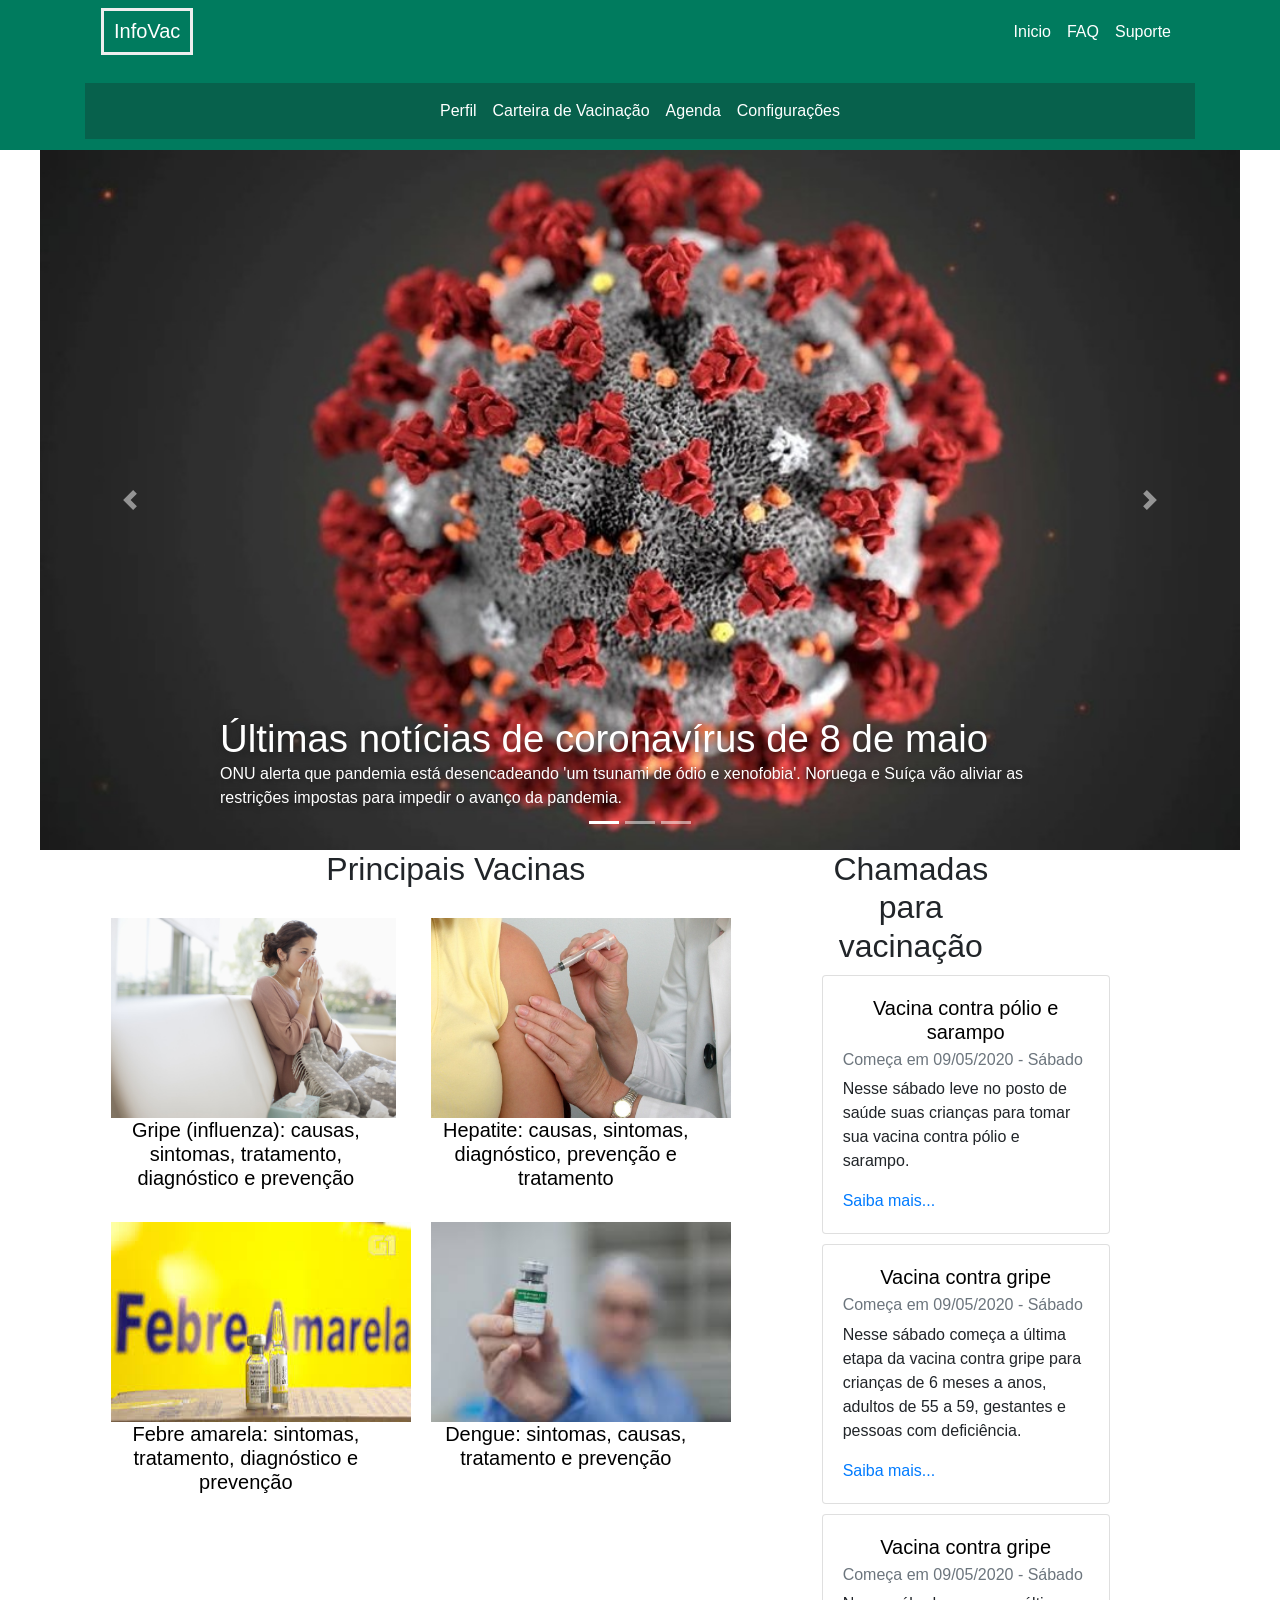
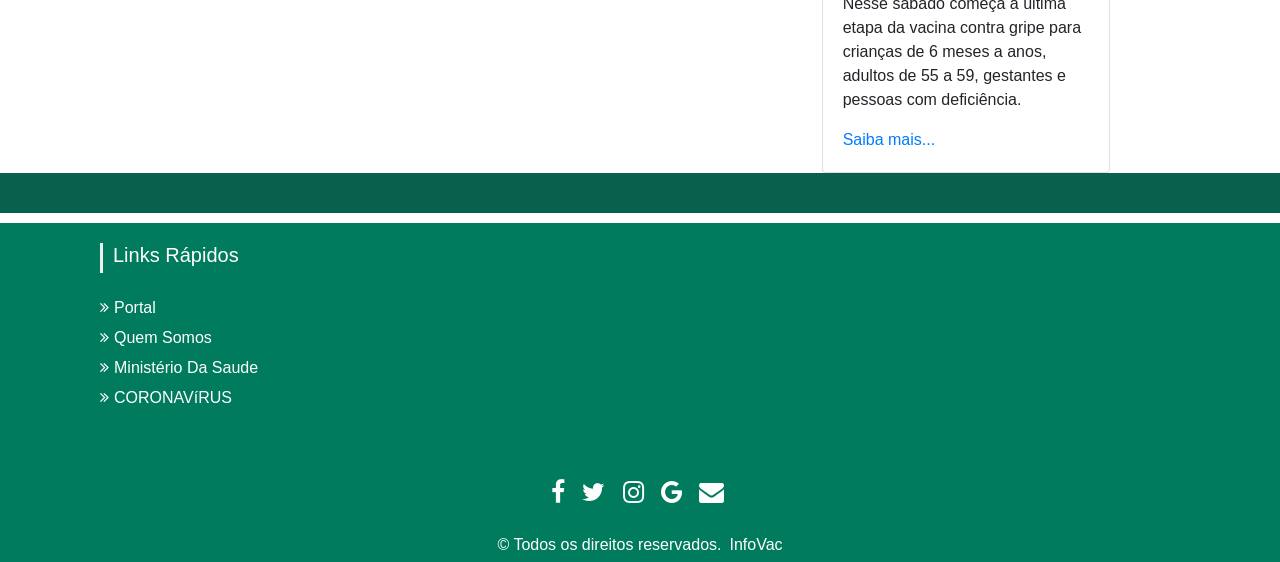
<file: index.html>
<!DOCTYPE html>
<html lang="pt-br">

<head>
    <meta charset="utf-8">
    <meta name="viewport" content="width=device-width, initial-scale=1.0" />
    <link rel="stylesheet" href="//maxcdn.bootstrapcdn.com/font-awesome/4.3.0/css/font-awesome.min.css">
    <link rel="stylesheet" href="https://stackpath.bootstrapcdn.com/bootstrap/4.4.1/css/bootstrap.min.css"
        integrity="sha384-Vkoo8x4CGsO3+Hhxv8T/Q5PaXtkKtu6ug5TOeNV6gBiFeWPGFN9MuhOf23Q9Ifjh" crossorigin="anonymous">
    <link rel="stylesheet" href="docs/portal/portal.css" />
    <title>Vacinas Web</title>
</head>

<body onload="executaPesquisa();">
    <header>

        <section id="header">
            <div class="container">    
                <nav class="navbar navbar-expand-lg" id="cabecalho">
                    <h5 class="navbar-brand" id="Logo">InfoVac</h5>
                    <button class="navbar-toggler" type="button" data-toggle="collapse" data-target="#navbarNavAltMarkup" aria-controls="navbarNavAltMarkup" aria-expanded="false" aria-label="Toggle navigation">
                      <span class="navbar-toggler-icon"></span>
                    </button>
                    <div class="collapse navbar-collapse d-none d-sm-none" id="navbarNav">
                        <ul class="navbar-nav ml-auto">
                          <li class="nav-item">
                            <a class="nav-link" href="index.html">Inicio</a>
                          </li>
                          <li class="nav-item">
                            <a class="nav-link" href="#">FAQ</a>
                          </li>
                          <li class="nav-item">
                            <a class="nav-link" href="#">Suporte</a>
                          </li>
                        </ul>
                    </div>
                </nav>
                
                <nav class="navbar navbar-expand-lg navbar-light" style="background-color: #07614c;" id="menu">
                    <a class="navbar-brand d-md-none" href="#">Menu</a>
                    <button class="navbar-toggler justify-content-right" type="button" data-toggle="collapse" data-target="#navbarNav" aria-controls="navbarNav" aria-expanded="false" aria-label="Toggle navigation">
                      <span class="navbar-toggler-icon"></span>
                    </button>
                    <div class="collapse navbar-collapse justify-content-center" id="navbarNav">
                      <ul class="navbar-nav">
                        <li class="nav-item active">
                          <a class="nav-link" href="docs/perfil/perfil.html">Perfil</a>
                        </li>
                        <li class="nav-item">
                          <a class="nav-link" href="docs/carteira.html">Carteira de Vacinação</a>
                        </li>
                        <li class="nav-item">
                            <a class="nav-link" href="docs/agenda/agenda.html">Agenda</a>
                        </li>
                        <li class="nav-item">
                          <a class="nav-link" href="docs/configuracao.html">Configurações</a>
                        </li>
                      </ul>
                    </div>
                </nav>
                
            </div>
        </section>

    </header>
    <main>
        <div class="carouselcenter">
            <div id="carouselExampleCaptions" class="carousel slide" data-ride="carousel">
                <ol class="carousel-indicators">
                    <li data-target="#carouselExampleCaptions" data-slide-to="0" class="active"></li>
                    <li data-target="#carouselExampleCaptions" data-slide-to="1"></li>
                    <li data-target="#carouselExampleCaptions" data-slide-to="2"></li>
                </ol>
                <div class="carousel-inner">
                    <div class="carousel-item active">
                        <img src="docs/portal/imagens_portal/estrutura-do-corona.jpg" class="d-block w-100" alt="...">
                        <div class="carousel-caption d-none d-md-block">
                            <h2>Últimas notícias de coronavírus de 8 de maio</h2>
                            <p>ONU alerta que pandemia está desencadeando 'um tsunami de ódio e xenofobia'. Noruega e
                                Suíça vão aliviar as restrições impostas para impedir o avanço da pandemia.</p>
                        </div>
                    </div>
                    <div class="carousel-item">
                        <img src="docs/portal/imagens_portal/fake.png" class="d-block w-100" alt="...">
                        <div class="carousel-caption d-none d-md-block">
                            <h2>Coronavírus: os sete tipos de pessoas que inventam e disseminam fake news</h2>
                            <p>Investigamos centenas de histórias enganosas durante a pandemia. Isso nos deu uma ideia
                                sobre quem está por trás da desinformação - e o que os motiva. Aqui estão sete tipos de
                                pessoas que iniciam e espalham falsidades.</p>
                        </div>
                    </div>
                    <div class="carousel-item">
                        <img src="docs/portal/imagens_portal/drive.jpg" class="d-block w-100" alt="...">
                        <div class="carousel-caption d-none d-md-block">
                            <h2>Santos terá dois pontos de drive-thru para vacinação contra gripe na sexta</h2>
                            <p>Moradores não precisam sair do carro para serem vacinados.</p>
                        </div>
                    </div>
                </div>
                <a class="carousel-control-prev" href="#carouselExampleCaptions" role="button" data-slide="prev">
                    <span class="carousel-control-prev-icon" aria-hidden="true"></span>
                    <span class="sr-only">Previous</span>
                </a>
                <a class="carousel-control-next" href="#carouselExampleCaptions" role="button" data-slide="next">
                    <span class="carousel-control-next-icon" aria-hidden="true"></span>
                    <span class="sr-only">Next</span>
                </a>
            </div>
        </div>
        <div class="row col-sm-12">
            
            <div class="column vacinap col-lg-10 col-sm-12">
                <h2>Principais Vacinas</h2>
                <section class="container3 row-wrap ">
                    <div class="item col-4">
                        <a href="#"><img src="docs/portal/imagens_portal/gripe.jpg"></a>
                        <h5 class="card-title">Gripe (influenza): causas, sintomas, tratamento, diagnóstico e prevenção
                        </h5>
                    </div>
                    <div class="item col-4">
                        <a href="#"><img src="docs/portal/imagens_portal/hepatite.jpg"></a>
                        <h5 class="card-title">Hepatite: causas, sintomas, diagnóstico, prevenção e tratamento</h5>
                    </div>
                    <div class="item col-4">
                        <a href="#"><img src="docs/portal/imagens_portal/febreamarela.jpg"></a>
                        <h5 class="card-title">Febre amarela: sintomas, tratamento, diagnóstico e prevenção</h5>
                    </div>
                    <div class="item col-4">
                        <a href="#"><img src="docs/portal/imagens_portal/dengue.jpg"></a>
                        <h5 class="card-title">Dengue: sintomas, causas, tratamento e prevenção</h5>
                    </div>
                </section>
            </div>
            <div class="column agenda col-lg-2 col-sm-12">
                <h2 style="text-align: center;position:relative; left: -450px;">Chamadas para vacinação</h2>
                <div class="card" style="width: 18rem;">
                    <div class="card-body">
                        <h5 class="card-title">Vacina contra pólio e sarampo</h5>
                        <h6 class="card-subtitle mb-2 text-muted">Começa em 09/05/2020 - Sábado</h6>
                        <p class="card-text">Nesse sábado leve no posto de saúde suas crianças para tomar sua vacina
                            contra pólio e sarampo.</p>
                        <a href="#" class="card-link">Saiba mais...</a>
                    </div>
                </div>
                <div class="card" style="width: 18rem;">
                    <div class="card-body">
                        <h5 class="card-title">Vacina contra gripe</h5>
                        <h6 class="card-subtitle mb-2 text-muted">Começa em 09/05/2020 - Sábado</h6>
                        <p class="card-text">Nesse sábado começa a última etapa da vacina contra gripe para
                            crianças de 6 meses a anos, adultos de 55 a 59, gestantes e pessoas com deficiência.</p>
                        <a href="#" class="card-link">Saiba mais...</a>
                    </div>
                </div>
                <div class="card" style="width: 18rem;">
                    <div class="card-body">
                        <h5 class="card-title">Vacina contra gripe</h5>
                        <h6 class="card-subtitle mb-2 text-muted">Começa em 09/05/2020 - Sábado</h6>
                        <p class="card-text">Nesse sábado começa a última etapa da vacina contra gripe para
                            crianças de 6 meses a anos, adultos de 55 a 59, gestantes e pessoas com deficiência.</p>
                        <a href="#" class="card-link">Saiba mais...</a>
                    </div>
                </div>
            </div>
        </div>
      <div
        id="news"
        style="background-color: #07614c; padding: 20px;"
        class="row col-12"
      >
      </div>
      <script src="docs/portal/news.js"></script>
      <link rel="stylesheet" href="docs/portal/news.css" />
    </main>

    <footer>
        <section id="footer">
            <div class="container">
                <div class="row text-center text-xs-center text-sm-left text-md-left">
                    <div class="col-xs-12 col-sm-4 col-md-4">
                        <h5>Links Rápidos</h5>
                        <ul class="list-unstyled quick-links">
                            <li><a href="index.html"><i class="fa fa-angle-double-right"></i>Portal</a></li>
                            <li><a href="docs/quemsomos/quemsomos.html"><i class="fa fa-angle-double-right"></i>Quem Somos</a></li>
                            <li><a href="https://saude.gov.br/"><i class="fa fa-angle-double-right"></i>Ministério Da
                                    Saude</a></li>
                            <li><a href="https://coronavirus.saude.gov.br/"><i
                                        class="fa fa-angle-double-right"></i>CORONAVíRUS</a></li>
                        </ul>
                    </div>
                </div>
                <div class="row">
                    <div class="col-xs-12 col-sm-12 col-md-12 mt-2 mt-sm-5">
                        <ul class="list-unstyled list-inline social text-center">
                            <li class="list-inline-item"><a href="https://www.facebook.com/"><i
                                        class="fa fa-facebook"></i></a></li>
                            <li class="list-inline-item"><a href="https://twitter.com/"><i
                                        class="fa fa-twitter"></i></a></li>
                            <li class="list-inline-item"><a href="https://www.instagram.com/"><i
                                        class="fa fa-instagram"></i></a></li>
                            <li class="list-inline-item"><a href="https://www.google.com.br/"><i
                                        class="fa fa-google"></i></a></li>
                            <li class="list-inline-item"><a href="https://mail.google.com/mail/u/0/" target="_blank"><i
                                        class="fa fa-envelope"></i></a></li>
                        </ul>
                    </div>
                    <hr>
                </div>
                <div class="row">
                    <div class="col-xs-12 col-sm-12 col-md-12 mt-2 mt-sm-2 text-center text-white">
                        <p class="h6">© Todos os direitos reservados.<a class="text-green ml-2" href="#"
                                target="_blank">InfoVac</a></p>
                    </div>
                    <hr>
                </div>
            </div>
        </section>
    </footer>
    <script src="https://code.jquery.com/jquery-3.4.1.slim.min.js"
        integrity="sha384-J6qa4849blE2+poT4WnyKhv5vZF5SrPo0iEjwBvKU7imGFAV0wwj1yYfoRSJoZ+n"
        crossorigin="anonymous"></script>
    <script src="https://cdn.jsdelivr.net/npm/popper.js@1.16.0/dist/umd/popper.min.js"
        integrity="sha384-Q6E9RHvbIyZFJoft+2mJbHaEWldlvI9IOYy5n3zV9zzTtmI3UksdQRVvoxMfooAo"
        crossorigin="anonymous"></script>
    <script src="https://stackpath.bootstrapcdn.com/bootstrap/4.4.1/js/bootstrap.min.js"
        integrity="sha384-wfSDF2E50Y2D1uUdj0O3uMBJnjuUD4Ih7YwaYd1iqfktj0Uod8GCExl3Og8ifwB6"
        crossorigin="anonymous"></script>
    <script src="docs/notificacao/notificacao.js"></script>
</body>

</html>
<!--column vacinap col-lg-10 col-sm-12-->
</file>
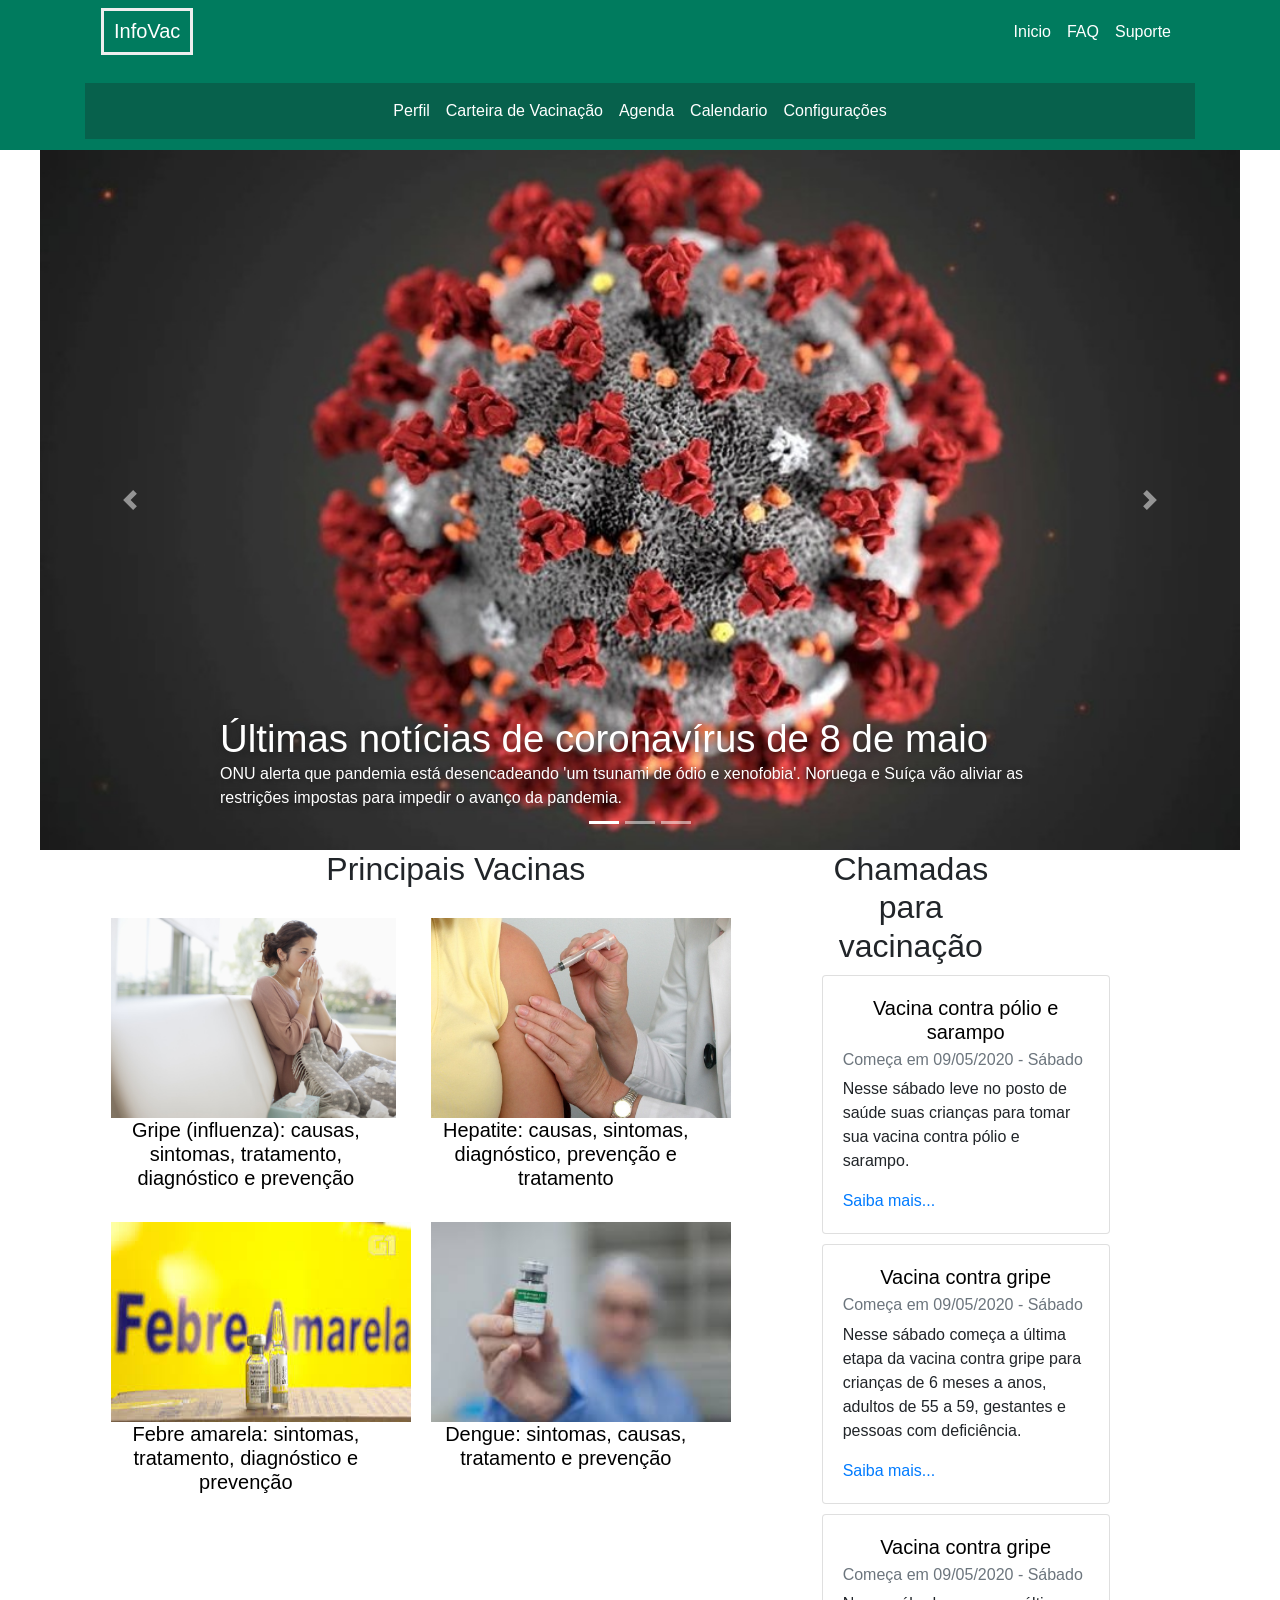
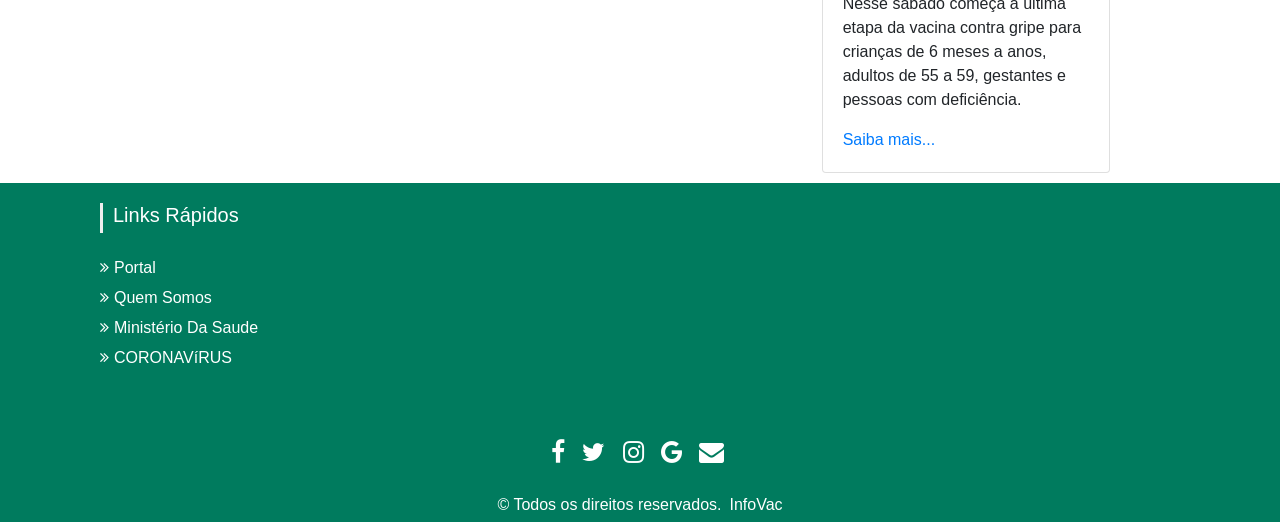
<file: docs/index.html>
<!DOCTYPE html>
<html lang="pt-br">

<head>
    <meta charset="utf-8">
    <meta name="viewport" content="width=device-width, initial-scale=1.0" />
    <link rel="stylesheet" href="//maxcdn.bootstrapcdn.com/font-awesome/4.3.0/css/font-awesome.min.css">
    <link rel="stylesheet" href="https://stackpath.bootstrapcdn.com/bootstrap/4.4.1/css/bootstrap.min.css"
        integrity="sha384-Vkoo8x4CGsO3+Hhxv8T/Q5PaXtkKtu6ug5TOeNV6gBiFeWPGFN9MuhOf23Q9Ifjh" crossorigin="anonymous">
    <link rel="stylesheet" href="portal/portal.css" />
    <title>Vacinas Web</title>
</head>

<body>
    <header>

        <section id="header">
            <div class="container">    
                <nav class="navbar navbar-expand-lg" id="cabecalho">
                    <h5 class="navbar-brand" id="Logo">InfoVac</h5>
                    <button class="navbar-toggler" type="button" data-toggle="collapse" data-target="#navbarNavAltMarkup" aria-controls="navbarNavAltMarkup" aria-expanded="false" aria-label="Toggle navigation">
                      <span class="navbar-toggler-icon"></span>
                    </button>
                    <div class="collapse navbar-collapse d-none d-sm-none" id="navbarNav">
                        <ul class="navbar-nav ml-auto">
                          <li class="nav-item">
                            <a class="nav-link" href="index.html">Inicio</a>
                          </li>
                          <li class="nav-item">
                            <a class="nav-link" href="#">FAQ</a>
                          </li>
                          <li class="nav-item">
                            <a class="nav-link" href="#">Suporte</a>
                          </li>
                        </ul>
                    </div>
                </nav>
                
                <nav class="navbar navbar-expand-lg navbar-light" style="background-color: #07614c;" id="menu">
                    <a class="navbar-brand d-md-none" href="#">Menu</a>
                    <button class="navbar-toggler justify-content-right" type="button" data-toggle="collapse" data-target="#navbarNav" aria-controls="navbarNav" aria-expanded="false" aria-label="Toggle navigation">
                      <span class="navbar-toggler-icon"></span>
                    </button>
                    <div class="collapse navbar-collapse justify-content-center" id="navbarNav">
                      <ul class="navbar-nav">
                        <li class="nav-item active">
                          <a class="nav-link" href="perfil/perfil.html">Perfil</a>
                        </li>
                        <li class="nav-item">
                          <a class="nav-link" href="#">Carteira de Vacinação</a>
                        </li>
                        <li class="nav-item">
                            <a class="nav-link" href="#">Agenda</a>
                        </li>
                        <li class="nav-item">
                          <a class="nav-link" href="#">Calendario</a>
                        </li>
                        <li class="nav-item">
                          <a class="nav-link">Configurações</a>
                        </li>
                      </ul>
                    </div>
                </nav>
                
            </div>
        </section>

    </header>
    <main>
        <div class="carouselcenter">
            <div id="carouselExampleCaptions" class="carousel slide" data-ride="carousel">
                <ol class="carousel-indicators">
                    <li data-target="#carouselExampleCaptions" data-slide-to="0" class="active"></li>
                    <li data-target="#carouselExampleCaptions" data-slide-to="1"></li>
                    <li data-target="#carouselExampleCaptions" data-slide-to="2"></li>
                </ol>
                <div class="carousel-inner">
                    <div class="carousel-item active">
                        <img src="portal/imagens_portal/estrutura-do-corona.jpg" class="d-block w-100" alt="...">
                        <div class="carousel-caption d-none d-md-block">
                            <h2>Últimas notícias de coronavírus de 8 de maio</h2>
                            <p>ONU alerta que pandemia está desencadeando 'um tsunami de ódio e xenofobia'. Noruega e
                                Suíça vão aliviar as restrições impostas para impedir o avanço da pandemia.</p>
                        </div>
                    </div>
                    <div class="carousel-item">
                        <img src="portal/imagens_portal/fake.png" class="d-block w-100" alt="...">
                        <div class="carousel-caption d-none d-md-block">
                            <h2>Coronavírus: os sete tipos de pessoas que inventam e disseminam fake news</h2>
                            <p>Investigamos centenas de histórias enganosas durante a pandemia. Isso nos deu uma ideia
                                sobre quem está por trás da desinformação - e o que os motiva. Aqui estão sete tipos de
                                pessoas que iniciam e espalham falsidades.</p>
                        </div>
                    </div>
                    <div class="carousel-item">
                        <img src="portal/imagens_portal/drive.jpg" class="d-block w-100" alt="...">
                        <div class="carousel-caption d-none d-md-block">
                            <h2>Santos terá dois pontos de drive-thru para vacinação contra gripe na sexta</h2>
                            <p>Moradores não precisam sair do carro para serem vacinados.</p>
                        </div>
                    </div>
                </div>
                <a class="carousel-control-prev" href="#carouselExampleCaptions" role="button" data-slide="prev">
                    <span class="carousel-control-prev-icon" aria-hidden="true"></span>
                    <span class="sr-only">Previous</span>
                </a>
                <a class="carousel-control-next" href="#carouselExampleCaptions" role="button" data-slide="next">
                    <span class="carousel-control-next-icon" aria-hidden="true"></span>
                    <span class="sr-only">Next</span>
                </a>
            </div>
        </div>
        <div class="row col-sm-12">
            
            <div class="column vacinap col-lg-10 col-sm-12">
                <h2>Principais Vacinas</h2>
                <section class="container3 row-wrap ">
                    <div class="item col-4">
                        <a href="#"><img src="portal/imagens_portal/gripe.jpg"></a>
                        <h5 class="card-title">Gripe (influenza): causas, sintomas, tratamento, diagnóstico e prevenção
                        </h5>
                    </div>
                    <div class="item col-4">
                        <a href="#"><img src="portal/imagens_portal/hepatite.jpg"></a>
                        <h5 class="card-title">Hepatite: causas, sintomas, diagnóstico, prevenção e tratamento</h5>
                    </div>
                    <div class="item col-4">
                        <a href="#"><img src="portal/imagens_portal/febreamarela.jpg"></a>
                        <h5 class="card-title">Febre amarela: sintomas, tratamento, diagnóstico e prevenção</h5>
                    </div>
                    <div class="item col-4">
                        <a href="#"><img src="portal/imagens_portal/dengue.jpg"></a>
                        <h5 class="card-title">Dengue: sintomas, causas, tratamento e prevenção</h5>
                    </div>
                </section>
            </div>
            <div class="column agenda col-lg-2 col-sm-12">
                <h2 style="text-align: center;position:relative; left: -450px;">Chamadas para vacinação</h2>
                <div class="card" style="width: 18rem;">
                    <div class="card-body">
                        <h5 class="card-title">Vacina contra pólio e sarampo</h5>
                        <h6 class="card-subtitle mb-2 text-muted">Começa em 09/05/2020 - Sábado</h6>
                        <p class="card-text">Nesse sábado leve no posto de saúde suas crianças para tomar sua vacina
                            contra pólio e sarampo.</p>
                        <a href="#" class="card-link">Saiba mais...</a>
                    </div>
                </div>
                <div class="card" style="width: 18rem;">
                    <div class="card-body">
                        <h5 class="card-title">Vacina contra gripe</h5>
                        <h6 class="card-subtitle mb-2 text-muted">Começa em 09/05/2020 - Sábado</h6>
                        <p class="card-text">Nesse sábado começa a última etapa da vacina contra gripe para
                            crianças de 6 meses a anos, adultos de 55 a 59, gestantes e pessoas com deficiência.</p>
                        <a href="#" class="card-link">Saiba mais...</a>
                    </div>
                </div>
                <div class="card" style="width: 18rem;">
                    <div class="card-body">
                        <h5 class="card-title">Vacina contra gripe</h5>
                        <h6 class="card-subtitle mb-2 text-muted">Começa em 09/05/2020 - Sábado</h6>
                        <p class="card-text">Nesse sábado começa a última etapa da vacina contra gripe para
                            crianças de 6 meses a anos, adultos de 55 a 59, gestantes e pessoas com deficiência.</p>
                        <a href="#" class="card-link">Saiba mais...</a>
                    </div>
                </div>
            </div>
        </div>
    </main>

    <footer>
        <section id="footer">
            <div class="container">
                <div class="row text-center text-xs-center text-sm-left text-md-left">
                    <div class="col-xs-12 col-sm-4 col-md-4">
                        <h5>Links Rápidos</h5>
                        <ul class="list-unstyled quick-links">
                            <li><a href="index.html"><i class="fa fa-angle-double-right"></i>Portal</a></li>
                            <li><a href="quemsomos/quemsomos.html"><i class="fa fa-angle-double-right"></i>Quem Somos</a></li>
                            <li><a href="https://saude.gov.br/"><i class="fa fa-angle-double-right"></i>Ministério Da
                                    Saude</a></li>
                            <li><a href="https://coronavirus.saude.gov.br/"><i
                                        class="fa fa-angle-double-right"></i>CORONAVíRUS</a></li>
                        </ul>
                    </div>
                </div>
                <div class="row">
                    <div class="col-xs-12 col-sm-12 col-md-12 mt-2 mt-sm-5">
                        <ul class="list-unstyled list-inline social text-center">
                            <li class="list-inline-item"><a href="https://www.facebook.com/"><i
                                        class="fa fa-facebook"></i></a></li>
                            <li class="list-inline-item"><a href="https://twitter.com/"><i
                                        class="fa fa-twitter"></i></a></li>
                            <li class="list-inline-item"><a href="https://www.instagram.com/"><i
                                        class="fa fa-instagram"></i></a></li>
                            <li class="list-inline-item"><a href="https://www.google.com.br/"><i
                                        class="fa fa-google"></i></a></li>
                            <li class="list-inline-item"><a href="https://mail.google.com/mail/u/0/" target="_blank"><i
                                        class="fa fa-envelope"></i></a></li>
                        </ul>
                    </div>
                    <hr>
                </div>
                <div class="row">
                    <div class="col-xs-12 col-sm-12 col-md-12 mt-2 mt-sm-2 text-center text-white">
                        <p class="h6">© Todos os direitos reservados.<a class="text-green ml-2" href="#"
                                target="_blank">InfoVac</a></p>
                    </div>
                    <hr>
                </div>
            </div>
        </section>
    </footer>
    <script src="https://code.jquery.com/jquery-3.4.1.slim.min.js"
        integrity="sha384-J6qa4849blE2+poT4WnyKhv5vZF5SrPo0iEjwBvKU7imGFAV0wwj1yYfoRSJoZ+n"
        crossorigin="anonymous"></script>
    <script src="https://cdn.jsdelivr.net/npm/popper.js@1.16.0/dist/umd/popper.min.js"
        integrity="sha384-Q6E9RHvbIyZFJoft+2mJbHaEWldlvI9IOYy5n3zV9zzTtmI3UksdQRVvoxMfooAo"
        crossorigin="anonymous"></script>
    <script src="https://stackpath.bootstrapcdn.com/bootstrap/4.4.1/js/bootstrap.min.js"
        integrity="sha384-wfSDF2E50Y2D1uUdj0O3uMBJnjuUD4Ih7YwaYd1iqfktj0Uod8GCExl3Og8ifwB6"
        crossorigin="anonymous"></script>
</body>

</html>
<!--column vacinap col-lg-10 col-sm-12-->
</file>
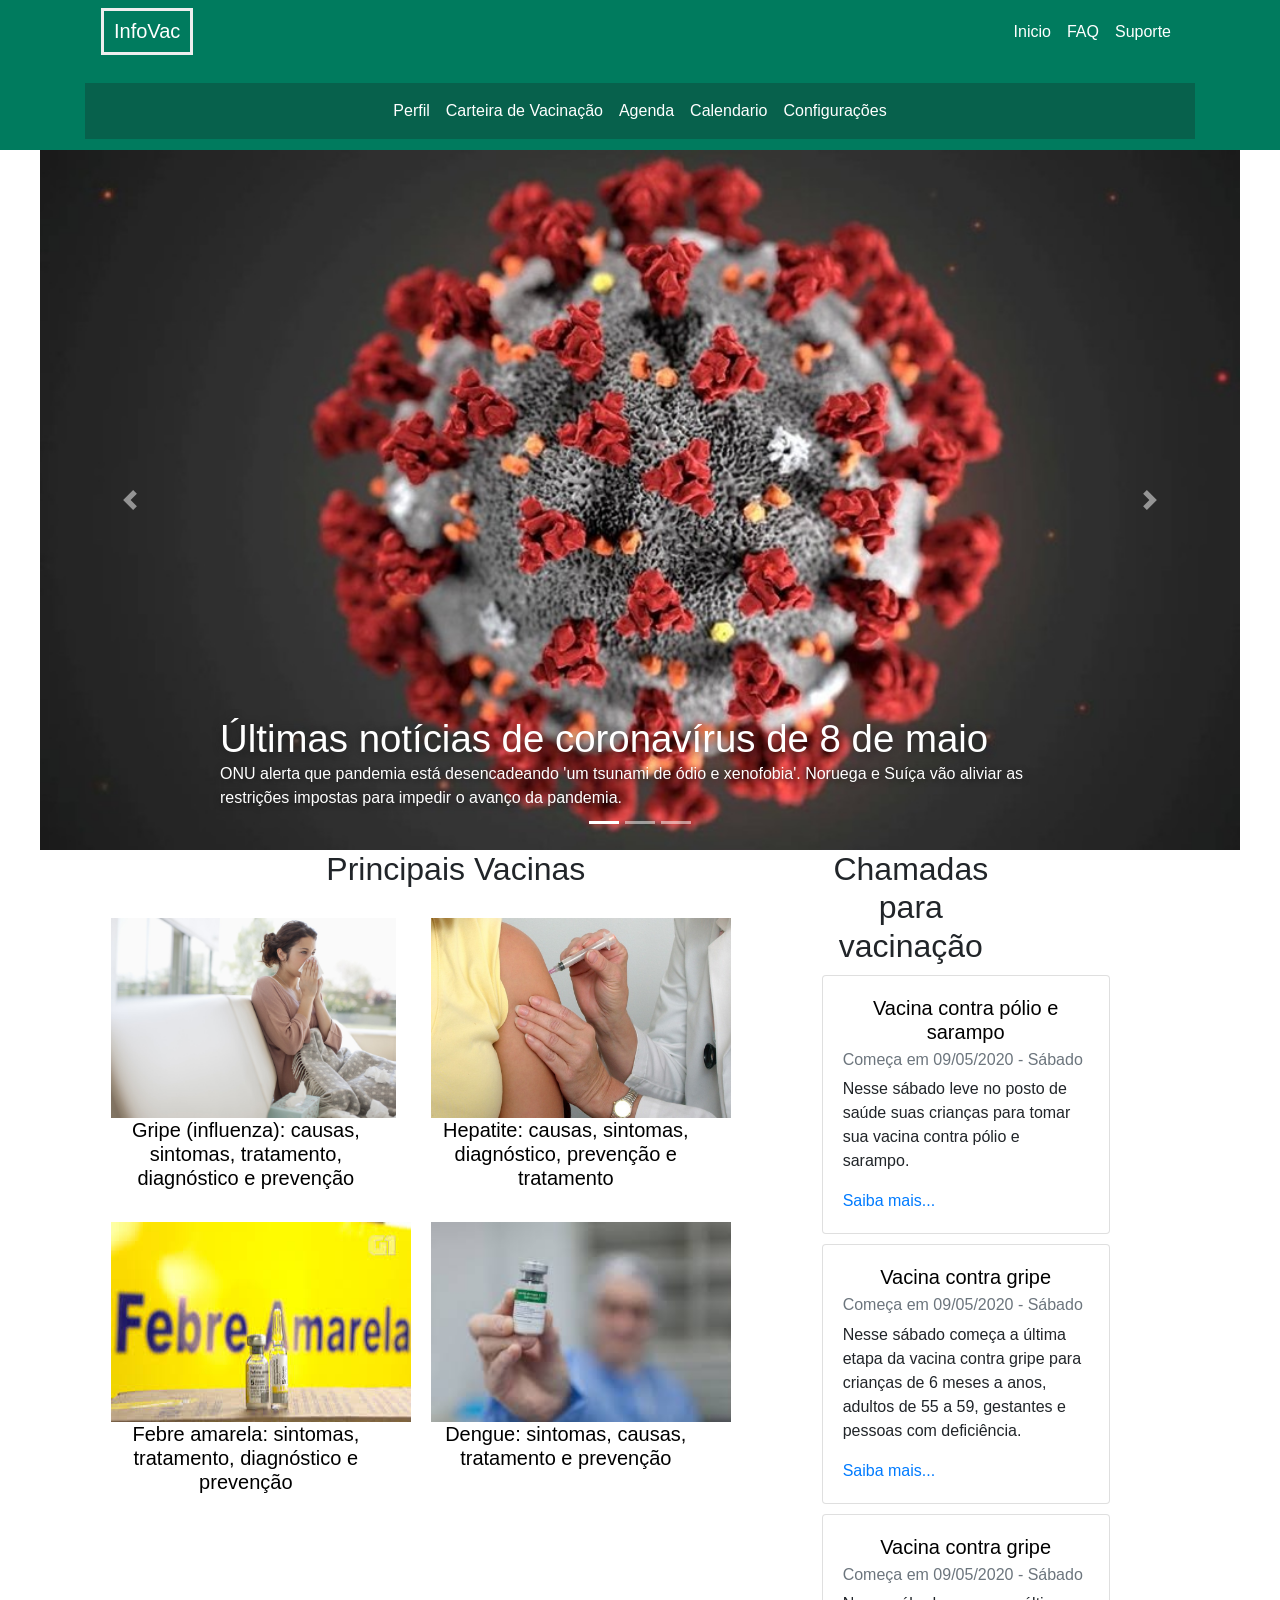
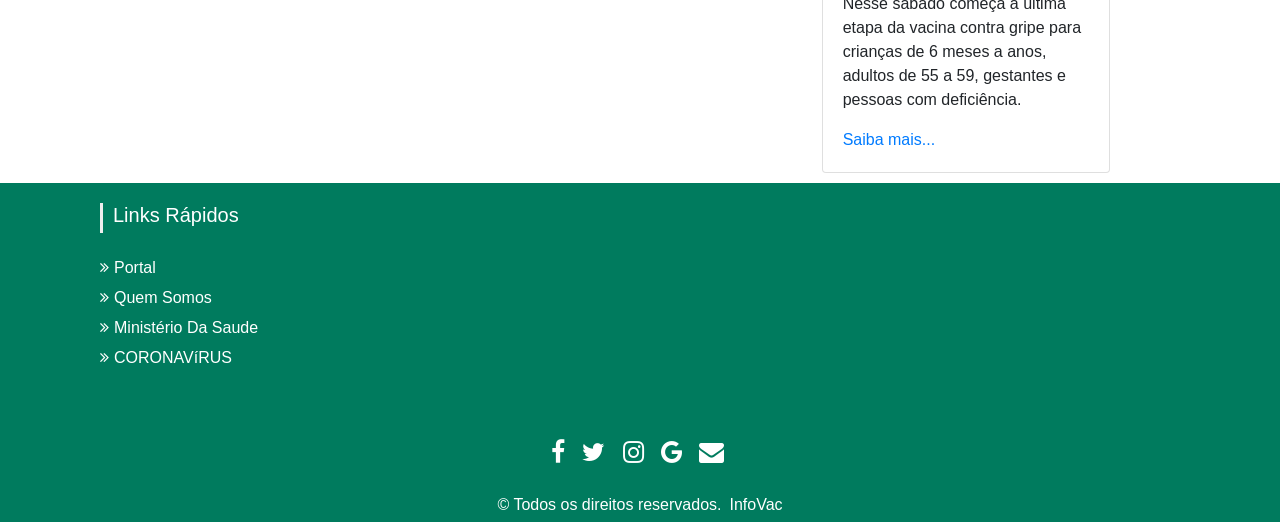
<file: portal/index.html>
<!DOCTYPE html>
<html lang="pt-br">

<head>
    <meta charset="utf-8">
    <meta name="viewport" content="width=device-width, initial-scale=1.0" />
    <link rel="stylesheet" href="//maxcdn.bootstrapcdn.com/font-awesome/4.3.0/css/font-awesome.min.css">
    <link rel="stylesheet" href="https://stackpath.bootstrapcdn.com/bootstrap/4.4.1/css/bootstrap.min.css"
        integrity="sha384-Vkoo8x4CGsO3+Hhxv8T/Q5PaXtkKtu6ug5TOeNV6gBiFeWPGFN9MuhOf23Q9Ifjh" crossorigin="anonymous">
    <link rel="stylesheet" href="portal.css" />
    <title>Vacinas Web</title>
</head>

<body>
    <header>

        <section id="header">
            <div class="container">    
                <nav class="navbar navbar-expand-lg" id="cabecalho">
                    <h5 class="navbar-brand" id="Logo">InfoVac</h5>
                    <button class="navbar-toggler" type="button" data-toggle="collapse" data-target="#navbarNavAltMarkup" aria-controls="navbarNavAltMarkup" aria-expanded="false" aria-label="Toggle navigation">
                      <span class="navbar-toggler-icon"></span>
                    </button>
                    <div class="collapse navbar-collapse d-none d-sm-none" id="navbarNav">
                        <ul class="navbar-nav ml-auto">
                          <li class="nav-item">
                            <a class="nav-link" href="index.html">Inicio</a>
                          </li>
                          <li class="nav-item">
                            <a class="nav-link" href="#">FAQ</a>
                          </li>
                          <li class="nav-item">
                            <a class="nav-link" href="#">Suporte</a>
                          </li>
                        </ul>
                    </div>
                </nav>
                
                <nav class="navbar navbar-expand-lg navbar-light" style="background-color: #07614c;" id="menu">
                    <a class="navbar-brand d-md-none" href="#">Menu</a>
                    <button class="navbar-toggler justify-content-right" type="button" data-toggle="collapse" data-target="#navbarNav" aria-controls="navbarNav" aria-expanded="false" aria-label="Toggle navigation">
                      <span class="navbar-toggler-icon"></span>
                    </button>
                    <div class="collapse navbar-collapse justify-content-center" id="navbarNav">
                      <ul class="navbar-nav">
                        <li class="nav-item active">
                          <a class="nav-link" href="../perfil/perfil.html">Perfil</a>
                        </li>
                        <li class="nav-item">
                          <a class="nav-link" href="#">Carteira de Vacinação</a>
                        </li>
                        <li class="nav-item">
                            <a class="nav-link" href="#">Agenda</a>
                        </li>
                        <li class="nav-item">
                          <a class="nav-link" href="#">Calendario</a>
                        </li>
                        <li class="nav-item">
                          <a class="nav-link">Configurações</a>
                        </li>
                      </ul>
                    </div>
                </nav>
                
            </div>
        </section>

    </header>
    <main>
        <div class="carouselcenter">
            <div id="carouselExampleCaptions" class="carousel slide" data-ride="carousel">
                <ol class="carousel-indicators">
                    <li data-target="#carouselExampleCaptions" data-slide-to="0" class="active"></li>
                    <li data-target="#carouselExampleCaptions" data-slide-to="1"></li>
                    <li data-target="#carouselExampleCaptions" data-slide-to="2"></li>
                </ol>
                <div class="carousel-inner">
                    <div class="carousel-item active">
                        <img src="imagens_portal/estrutura-do-corona.jpg" class="d-block w-100" alt="...">
                        <div class="carousel-caption d-none d-md-block">
                            <h2>Últimas notícias de coronavírus de 8 de maio</h2>
                            <p>ONU alerta que pandemia está desencadeando 'um tsunami de ódio e xenofobia'. Noruega e
                                Suíça vão aliviar as restrições impostas para impedir o avanço da pandemia.</p>
                        </div>
                    </div>
                    <div class="carousel-item">
                        <img src="imagens_portal/fake.png" class="d-block w-100" alt="...">
                        <div class="carousel-caption d-none d-md-block">
                            <h2>Coronavírus: os sete tipos de pessoas que inventam e disseminam fake news</h2>
                            <p>Investigamos centenas de histórias enganosas durante a pandemia. Isso nos deu uma ideia
                                sobre quem está por trás da desinformação - e o que os motiva. Aqui estão sete tipos de
                                pessoas que iniciam e espalham falsidades.</p>
                        </div>
                    </div>
                    <div class="carousel-item">
                        <img src="imagens_portal/drive.jpg" class="d-block w-100" alt="...">
                        <div class="carousel-caption d-none d-md-block">
                            <h2>Santos terá dois pontos de drive-thru para vacinação contra gripe na sexta</h2>
                            <p>Moradores não precisam sair do carro para serem vacinados.</p>
                        </div>
                    </div>
                </div>
                <a class="carousel-control-prev" href="#carouselExampleCaptions" role="button" data-slide="prev">
                    <span class="carousel-control-prev-icon" aria-hidden="true"></span>
                    <span class="sr-only">Previous</span>
                </a>
                <a class="carousel-control-next" href="#carouselExampleCaptions" role="button" data-slide="next">
                    <span class="carousel-control-next-icon" aria-hidden="true"></span>
                    <span class="sr-only">Next</span>
                </a>
            </div>
        </div>
        <div class="row col-sm-12">
            
            <div class="column vacinap col-lg-10 col-sm-12">
                <h2>Principais Vacinas</h2>
                <section class="container3 row-wrap ">
                    <div class="item col-4">
                        <a href="#"><img src="imagens_portal/gripe.jpg"></a>
                        <h5 class="card-title">Gripe (influenza): causas, sintomas, tratamento, diagnóstico e prevenção
                        </h5>
                    </div>
                    <div class="item col-4">
                        <a href="#"><img src="imagens_portal/hepatite.jpg"></a>
                        <h5 class="card-title">Hepatite: causas, sintomas, diagnóstico, prevenção e tratamento</h5>
                    </div>
                    <div class="item col-4">
                        <a href="#"><img src="imagens_portal/febreamarela.jpg"></a>
                        <h5 class="card-title">Febre amarela: sintomas, tratamento, diagnóstico e prevenção</h5>
                    </div>
                    <div class="item col-4">
                        <a href="#"><img src="imagens_portal/dengue.jpg"></a>
                        <h5 class="card-title">Dengue: sintomas, causas, tratamento e prevenção</h5>
                    </div>
                </section>
            </div>
            <div class="column agenda col-lg-2 col-sm-12">
                <h2 style="text-align: center;position:relative; left: -450px;">Chamadas para vacinação</h2>
                <div class="card" style="width: 18rem;">
                    <div class="card-body">
                        <h5 class="card-title">Vacina contra pólio e sarampo</h5>
                        <h6 class="card-subtitle mb-2 text-muted">Começa em 09/05/2020 - Sábado</h6>
                        <p class="card-text">Nesse sábado leve no posto de saúde suas crianças para tomar sua vacina
                            contra pólio e sarampo.</p>
                        <a href="#" class="card-link">Saiba mais...</a>
                    </div>
                </div>
                <div class="card" style="width: 18rem;">
                    <div class="card-body">
                        <h5 class="card-title">Vacina contra gripe</h5>
                        <h6 class="card-subtitle mb-2 text-muted">Começa em 09/05/2020 - Sábado</h6>
                        <p class="card-text">Nesse sábado começa a última etapa da vacina contra gripe para
                            crianças de 6 meses a anos, adultos de 55 a 59, gestantes e pessoas com deficiência.</p>
                        <a href="#" class="card-link">Saiba mais...</a>
                    </div>
                </div>
                <div class="card" style="width: 18rem;">
                    <div class="card-body">
                        <h5 class="card-title">Vacina contra gripe</h5>
                        <h6 class="card-subtitle mb-2 text-muted">Começa em 09/05/2020 - Sábado</h6>
                        <p class="card-text">Nesse sábado começa a última etapa da vacina contra gripe para
                            crianças de 6 meses a anos, adultos de 55 a 59, gestantes e pessoas com deficiência.</p>
                        <a href="#" class="card-link">Saiba mais...</a>
                    </div>
                </div>
            </div>
        </div>
    </main>

    <footer>
        <section id="footer">
            <div class="container">
                <div class="row text-center text-xs-center text-sm-left text-md-left">
                    <div class="col-xs-12 col-sm-4 col-md-4">
                        <h5>Links Rápidos</h5>
                        <ul class="list-unstyled quick-links">
                            <li><a href="index.html"><i class="fa fa-angle-double-right"></i>Portal</a></li>
                            <li><a href="../quemsomos/quemsomos.html"><i class="fa fa-angle-double-right"></i>Quem Somos</a></li>
                            <li><a href="https://saude.gov.br/"><i class="fa fa-angle-double-right"></i>Ministério Da
                                    Saude</a></li>
                            <li><a href="https://coronavirus.saude.gov.br/"><i
                                        class="fa fa-angle-double-right"></i>CORONAVíRUS</a></li>
                        </ul>
                    </div>
                </div>
                <div class="row">
                    <div class="col-xs-12 col-sm-12 col-md-12 mt-2 mt-sm-5">
                        <ul class="list-unstyled list-inline social text-center">
                            <li class="list-inline-item"><a href="https://www.facebook.com/"><i
                                        class="fa fa-facebook"></i></a></li>
                            <li class="list-inline-item"><a href="https://twitter.com/"><i
                                        class="fa fa-twitter"></i></a></li>
                            <li class="list-inline-item"><a href="https://www.instagram.com/"><i
                                        class="fa fa-instagram"></i></a></li>
                            <li class="list-inline-item"><a href="https://www.google.com.br/"><i
                                        class="fa fa-google"></i></a></li>
                            <li class="list-inline-item"><a href="https://mail.google.com/mail/u/0/" target="_blank"><i
                                        class="fa fa-envelope"></i></a></li>
                        </ul>
                    </div>
                    <hr>
                </div>
                <div class="row">
                    <div class="col-xs-12 col-sm-12 col-md-12 mt-2 mt-sm-2 text-center text-white">
                        <p class="h6">© Todos os direitos reservados.<a class="text-green ml-2" href="#"
                                target="_blank">InfoVac</a></p>
                    </div>
                    <hr>
                </div>
            </div>
        </section>
    </footer>
    <script src="https://code.jquery.com/jquery-3.4.1.slim.min.js"
        integrity="sha384-J6qa4849blE2+poT4WnyKhv5vZF5SrPo0iEjwBvKU7imGFAV0wwj1yYfoRSJoZ+n"
        crossorigin="anonymous"></script>
    <script src="https://cdn.jsdelivr.net/npm/popper.js@1.16.0/dist/umd/popper.min.js"
        integrity="sha384-Q6E9RHvbIyZFJoft+2mJbHaEWldlvI9IOYy5n3zV9zzTtmI3UksdQRVvoxMfooAo"
        crossorigin="anonymous"></script>
    <script src="https://stackpath.bootstrapcdn.com/bootstrap/4.4.1/js/bootstrap.min.js"
        integrity="sha384-wfSDF2E50Y2D1uUdj0O3uMBJnjuUD4Ih7YwaYd1iqfktj0Uod8GCExl3Og8ifwB6"
        crossorigin="anonymous"></script>
</body>

</html>
<!--column vacinap col-lg-10 col-sm-12-->
</file>
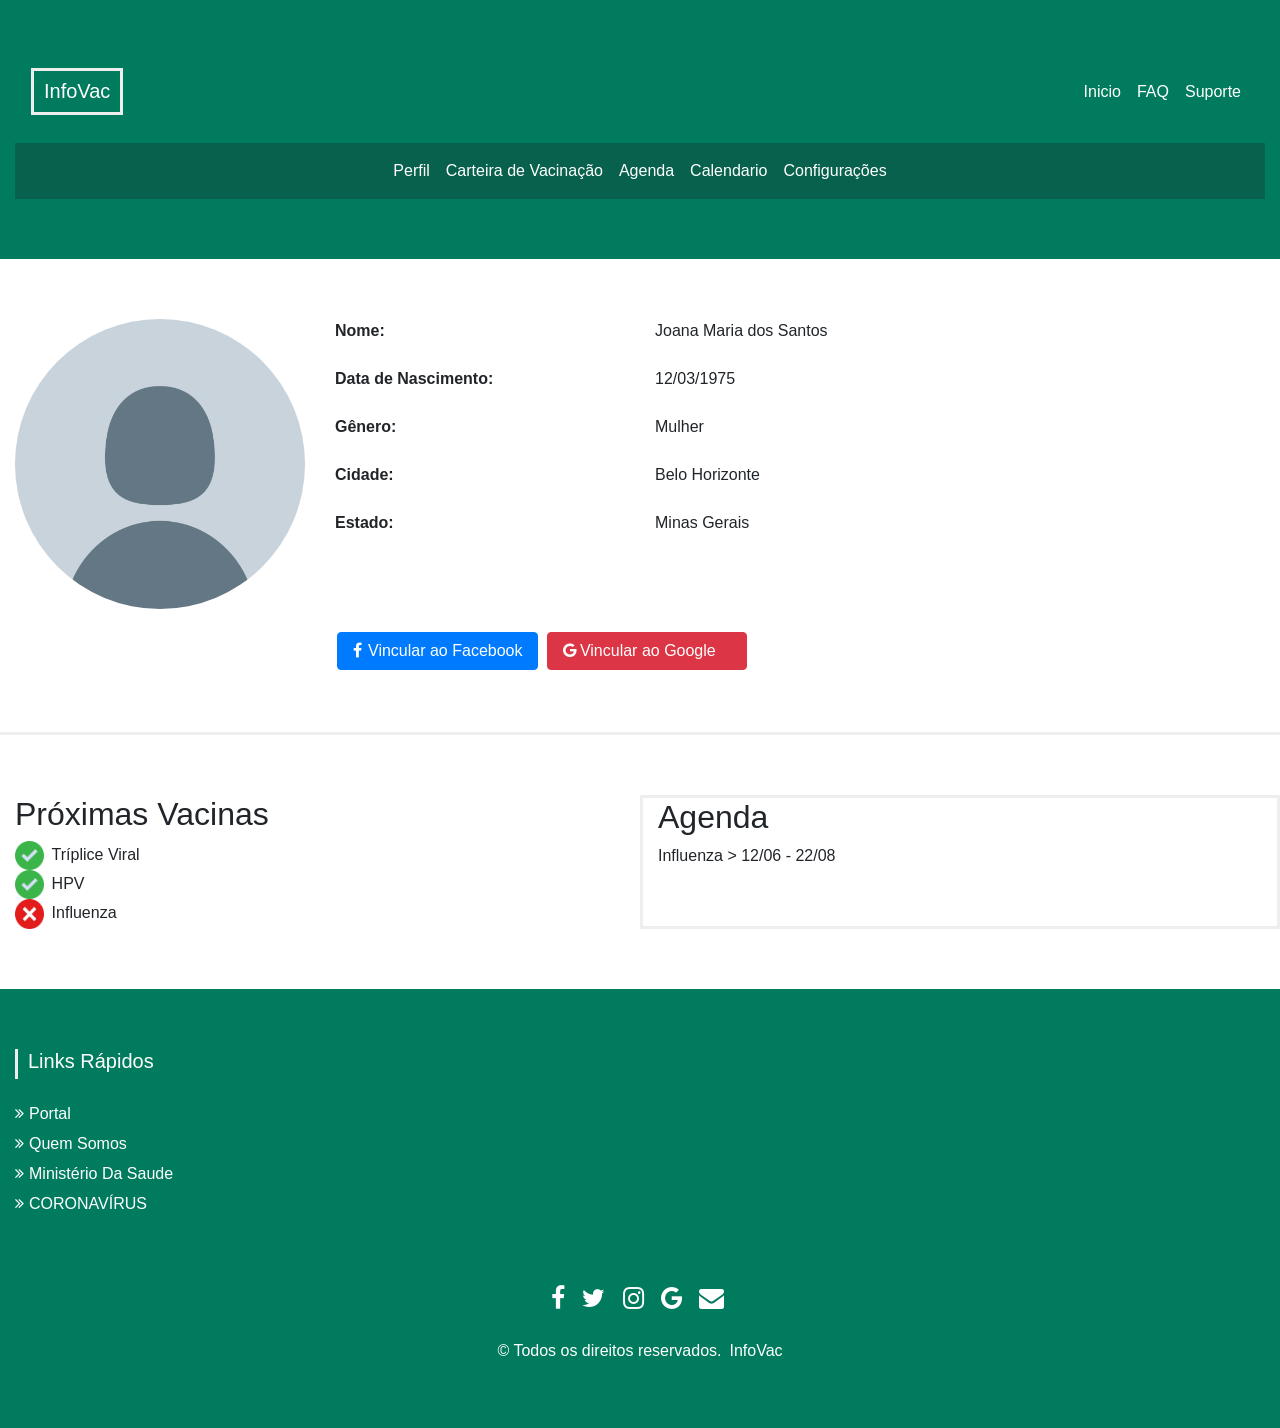
<file: perfil.html>
<!DOCTYPE html>
<html lang="pt-br">
<head>
    <link href="//maxcdn.bootstrapcdn.com/bootstrap/4.0.0/css/bootstrap.min.css" rel="stylesheet" id="bootstrap-css">
    <script src="//maxcdn.bootstrapcdn.com/bootstrap/4.0.0/js/bootstrap.min.js"></script>
    <script src="//cdnjs.cloudflare.com/ajax/libs/jquery/3.2.1/jquery.min.js"></script>
    <meta charset="UTF-8">
    <meta name="viewport" content="width=device-width, initial-scale=1">
    <link rel="stylesheet" href="perfil.css">
    <title>InfoVac</title>
</head>

<body>
    <!-- Header -->
    <section id="header">
      <div class="container">    
          <nav class="navbar navbar-expand-lg" id="cabecalho">
              <h5 class="navbar-brand" id="Logo">InfoVac</h5>
              <button class="navbar-toggler" type="button" data-toggle="collapse" data-target="#navbarNavAltMarkup" aria-controls="navbarNavAltMarkup" aria-expanded="false" aria-label="Toggle navigation">
                <span class="navbar-toggler-icon"></span>
              </button>
              <div class="collapse navbar-collapse d-none d-sm-none" id="navbarNav">
                  <ul class="navbar-nav ml-auto">
                    <li class="nav-item">
                      <a class="nav-link" href="index.html">Inicio</a>
                    </li>
                    <li class="nav-item">
                      <a class="nav-link" href="#">FAQ</a>
                    </li>
                    <li class="nav-item">
                      <a class="nav-link" href="#">Suporte</a>
                    </li>
                  </ul>
              </div>
          </nav>
          
    <nav class="navbar navbar-expand-lg navbar-light" style="background-color: #07614c;" id="menu">
      <a class="navbar-brand d-md-none" href="#">Menu</a>
      <button class="navbar-toggler justify-content-right" type="button" data-toggle="collapse" data-target="#navbarNav" aria-controls="navbarNav" aria-expanded="false" aria-label="Toggle navigation">
        <span class="navbar-toggler-icon"></span>
      </button>
      <div class="collapse navbar-collapse justify-content-center" id="navbarNav">
        <ul class="navbar-nav">
        <li class="nav-item active">
          <a class="nav-link" href="perfil.html">Perfil</a>
        </li>
        <li class="nav-item">
          <a class="nav-link" href="#">Carteira de Vacinação</a>
        </li>
        <li class="nav-item">
          <a class="nav-link" href="#">Agenda</a>
        </li>
        <li class="nav-item">
          <a class="nav-link" href="#">Calendario</a>
        </li>
        <li class="nav-item">
          <a class="nav-link">Configurações</a>
        </li>
        </ul>
      </div>
    </nav>
          
      </div>
  </section>
    <!-- Header -->

    <main class="container main">

      <section class="row perfil">

        <div class="col-12 col-sm-12 col-md-4 col-lg-3 foto">
          <img src="imagens_perfil/perfil.png" alt="">
        </div>
        <div class="col-6 col-sm-6 col-md-4 col-lg-3 dados">
          <p><strong>Nome: </strong></p><br>
          <p><strong>Data de Nascimento: </strong></p><br>
          <p><strong>Gênero: </strong></p><br>
          <p><strong>Cidade: </strong></p><br>
          <p><strong>Estado: </strong></p><br>
        </div>

        <div class="col-6 col-sm-6 col-md-4 col-lg-4 dados"> 
          <p>Joana Maria dos Santos</p><br>
          <p>12/03/1975</p><br>
          <p>Mulher</p><br>
          <p>Belo Horizonte</p><br>
          <p>Minas Gerais</p><br>
        </div>
        <div class="col-6 col-sm-6 col-md-4 col-lg-3">
         
        </div>
        <div class="col-8 col-sm-8 col-md-8 col-lg-8 login">
          <button type="button" class="btn btn-primary"><span><i class="fa fa-facebook"></i></span></i><span>Vincular ao Facebook</span></button>
          <button type="button" class="btn btn-danger"><span><i class="fa fa-google"></i></span></i>Vincular ao Google</button>
        </div>

      </section>

      <section class="row perfil2">
        <div class="col-12 col-sm-6 col-md-6 col-lg-6 icones">
          <h2>Próximas Vacinas</h2>
          <span><img src="imagens_perfil/ui.png" alt="">Tríplice Viral</span><br>
          <span><img src="imagens_perfil/ui.png" alt="">HPV</span><br>
          <span><img src="imagens_perfil/multiply.png" alt="">Influenza</span><br>
          
        </div>
        <div class="col-12 col-sm-6 col-md-6 col-lg-6 agenda">
          <h2>Agenda</h2>
          <p>Influenza > 12/06 - 22/08</p>
        </div>
      </section>

    </main>














    <!-- Footer -->
    <section id="footer">
        <div class="container">
            <div class="row text-center text-xs-center text-sm-left text-md-left">
                <div class="col-xs-12 col-sm-4 col-md-4">
                    <h5>Links Rápidos</h5>
                    <ul class="list-unstyled quick-links">
                        <li><a href="index.html"><i class="fa fa-angle-double-right"></i>Portal</a></li>
                        <li><a href="quemsomos.html"><i class="fa fa-angle-double-right"></i>Quem Somos</a></li>
                        <li><a href="https://saude.gov.br/"><i class="fa fa-angle-double-right"></i>Ministério Da Saude</a></li>
                        <li><a href="https://coronavirus.saude.gov.br/"><i class="fa fa-angle-double-right"></i>CORONAVÍRUS</a></li>
                    </ul>
                </div>
            </div>
            <div class="row">
                <div class="col-xs-12 col-sm-12 col-md-12 mt-2 mt-sm-5">
                    <ul class="list-unstyled list-inline social text-center">
                        <li class="list-inline-item"><a href="https://www.facebook.com/"><i class="fa fa-facebook"></i></a></li>
                        <li class="list-inline-item"><a href="https://twitter.com/"><i class="fa fa-twitter"></i></a></li>
                        <li class="list-inline-item"><a href="https://www.instagram.com/"><i class="fa fa-instagram"></i></a></li>
                        <li class="list-inline-item"><a href="https://www.google.com.br/"><i class="fa fa-google"></i></a></li>
                        <li class="list-inline-item"><a href="https://mail.google.com/mail/u/0/" target="_blank"><i class="fa fa-envelope"></i></a></li>
                    </ul>
                </div>
                <hr>
            </div>	
            <div class="row">
                <div class="col-xs-12 col-sm-12 col-md-12 mt-2 mt-sm-2 text-center text-white">
                    <p class="h6">© Todos os direitos reservados.<a class="text-green ml-2" href="#" target="_blank">InfoVac</a></p>
                </div>
                <hr>
            </div>	
        </div>
    </section>
    <!-- ./Footer -->

    <script src="https://code.jquery.com/jquery-3.4.1.slim.min.js" integrity="sha384-J6qa4849blE2+poT4WnyKhv5vZF5SrPo0iEjwBvKU7imGFAV0wwj1yYfoRSJoZ+n" crossorigin="anonymous"></script>
    <script src="https://cdn.jsdelivr.net/npm/popper.js@1.16.0/dist/umd/popper.min.js" integrity="sha384-Q6E9RHvbIyZFJoft+2mJbHaEWldlvI9IOYy5n3zV9zzTtmI3UksdQRVvoxMfooAo" crossorigin="anonymous"></script>
    <script src="https://stackpath.bootstrapcdn.com/bootstrap/4.4.1/js/bootstrap.min.js" integrity="sha384-wfSDF2E50Y2D1uUdj0O3uMBJnjuUD4Ih7YwaYd1iqfktj0Uod8GCExl3Og8ifwB6" crossorigin="anonymous"></script>
</body>

</html>
</file>
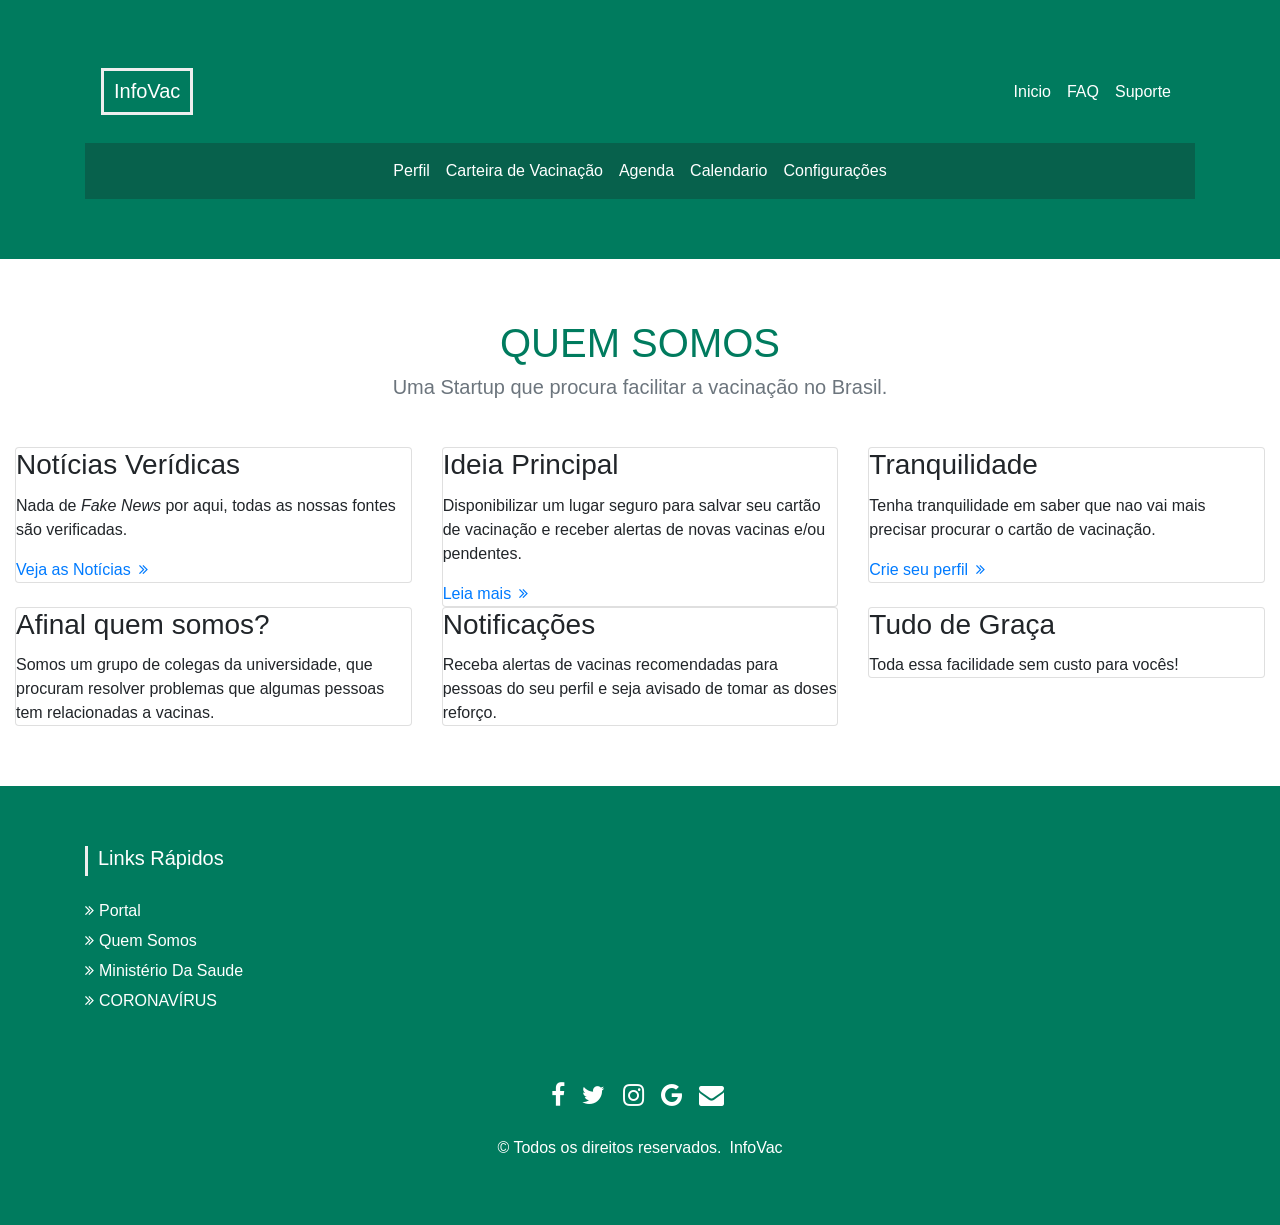
<file: quemsomos.html>
<!DOCTYPE html>
<html lang="pt-br">
<head>
    <link rel="stylesheet" href="quemsomos.css">
    <meta charset="UTF-8">
    <meta name="viewport" content="width=device-width, initial-scale=1.0">
    <title>Quem Somos</title>
    <link href="//maxcdn.bootstrapcdn.com/bootstrap/4.0.0/css/bootstrap.min.css" rel="stylesheet" id="bootstrap-css">
    <script src="//maxcdn.bootstrapcdn.com/bootstrap/4.0.0/js/bootstrap.min.js"></script>
    <script src="//cdnjs.cloudflare.com/ajax/libs/jquery/3.2.1/jquery.min.js"></script>
</head>
<body>
	<section id="header">
        <div class="container">    
            <nav class="navbar navbar-expand-lg" id="cabecalho">
                <h5 class="navbar-brand" id="Logo">InfoVac</h5>
                <button class="navbar-toggler" type="button" data-toggle="collapse" data-target="#navbarNavAltMarkup" aria-controls="navbarNavAltMarkup" aria-expanded="false" aria-label="Toggle navigation">
                  <span class="navbar-toggler-icon"></span>
                </button>
                <div class="collapse navbar-collapse d-none d-sm-none" id="navbarNav">
                    <ul class="navbar-nav ml-auto">
                      <li class="nav-item">
                        <a class="nav-link" href="index.html">Inicio</a>
                      </li>
                      <li class="nav-item">
                        <a class="nav-link" href="#">FAQ</a>
                      </li>
                      <li class="nav-item">
                        <a class="nav-link" href="#">Suporte</a>
                      </li>
                    </ul>
                </div>
            </nav>
            
			<nav class="navbar navbar-expand-lg navbar-light" style="background-color: #07614c;" id="menu">
				<a class="navbar-brand d-md-none" href="#">Menu</a>
				<button class="navbar-toggler justify-content-right" type="button" data-toggle="collapse" data-target="#navbarNav" aria-controls="navbarNav" aria-expanded="false" aria-label="Toggle navigation">
				  <span class="navbar-toggler-icon"></span>
				</button>
				<div class="collapse navbar-collapse justify-content-center" id="navbarNav">
				  <ul class="navbar-nav">
					<li class="nav-item active">
					  <a class="nav-link" href="perfil.html">Perfil</a>
					</li>
					<li class="nav-item">
					  <a class="nav-link" href="#">Carteira de Vacinação</a>
					</li>
					<li class="nav-item">
						<a class="nav-link" href="#">Agenda</a>
					</li>
					<li class="nav-item">
					  <a class="nav-link" href="#">Calendario</a>
					</li>
					<li class="nav-item">
					  <a class="nav-link">Configurações</a>
					</li>
				  </ul>
				</div>
			</nav>
            
        </div>
    </section>
	<section id="what-we-do">
		<div class="container-fluid">
			<h2 class="section-title mb-2 h1">Quem Somos</h2>
			<p class="text-center text-muted h5">Uma Startup que procura facilitar a vacinação no Brasil.</p>
			<div class="row mt-5">
				<div class="col-xs-12 col-sm-6 col-md-4 col-lg-4 col-xl-4">
					<div class="card">
						<div class="card-block block-1">
							<h3 class="card-title">Notícias Verídicas</h3>
							<p class="card-text">Nada de <i>Fake News</i> por aqui, todas as nossas fontes são verificadas.</p>
							<a href="#" title="Read more" class="read-more" >Veja as Notícias<i class="fa fa-angle-double-right ml-2"></i></a>
						</div>
					</div>
				</div>
				<div class="col-xs-12 col-sm-6 col-md-4 col-lg-4 col-xl-4">
                    <div class="card">
                        <div class="card-block block-2">
                            <h3 class="card-title">Ideia Principal</h3>
                            <p class="card-text">Disponibilizar um lugar seguro para salvar seu cartão de vacinação e receber alertas de novas vacinas e/ou pendentes.</p>
                            <a href="#2" title="Read more" class="read-more" >Leia mais<i class="fa fa-angle-double-right ml-2"></i></a>
                        </div>
                    </div>
                </div>
				<div class="col-xs-12 col-sm-6 col-md-4 col-lg-4 col-xl-4">
					<div class="card">
						<div class="card-block block-3">
							<h3 class="card-title">Tranquilidade</h3>
							<p class="card-text">Tenha tranquilidade em saber que nao vai mais precisar procurar o cartão de vacinação.</p>
							<a href="https://www.fiverr.com/share/qb8D02" title="Read more" class="read-more" >Crie seu perfil<i class="fa fa-angle-double-right ml-2"></i></a>
						</div>
					</div>
				</div>
			</div>
			<div class="row">
				<div class="col-xs-12 col-sm-6 col-md-4 col-lg-4 col-xl-4">
					<div class="card">
						<div class="card-block block-4">
							<h3 class="card-title">Afinal quem somos?</h3>
							<p class="card-text">Somos um grupo de colegas da universidade, que procuram resolver problemas que algumas pessoas tem relacionadas a vacinas.</p>
						</div>
					</div>
				</div>
				<div class="col-xs-12 col-sm-6 col-md-4 col-lg-4 col-xl-4">
					<div class="card">
						<div class="card-block block-5">
							<h3 class="card-title">Notificações</h3>
							<p class="card-text">Receba alertas de vacinas recomendadas para pessoas do seu perfil e seja avisado de tomar as doses reforço.</p>
						</div>
					</div>
				</div>
				<div class="col-xs-12 col-sm-6 col-md-4 col-lg-4 col-xl-4">
					<div class="card">
						<div class="card-block block-6">
							<h3 class="card-title">Tudo de Graça</h3>
							<p class="card-text">Toda essa facilidade sem custo para vocês!</p>
						</div>
					</div>
				</div>
			</div>
		</div>	
    </section>
    <section id="footer">
		<div class="container">
			<div class="row text-center text-xs-center text-sm-left text-md-left">
				<div class="col-xs-12 col-sm-4 col-md-4">
					<h5>Links Rápidos</h5>
					<ul class="list-unstyled quick-links">
						<li><a href="portalisv.html"><i class="fa fa-angle-double-right"></i>Portal</a></li>
						<li><a href="#"><i class="fa fa-angle-double-right"></i>Quem Somos</a></li>
						<li><a href="https://saude.gov.br/"><i class="fa fa-angle-double-right"></i>Ministério Da Saude</a></li>
						<li><a href="https://coronavirus.saude.gov.br/"><i class="fa fa-angle-double-right"></i>CORONAVÍRUS</a></li>
					</ul>
				</div>
			</div>
			<div class="row">
				<div class="col-xs-12 col-sm-12 col-md-12 mt-2 mt-sm-5">
					<ul class="list-unstyled list-inline social text-center">
						<li class="list-inline-item"><a href="https://www.facebook.com/"><i class="fa fa-facebook"></i></a></li>
						<li class="list-inline-item"><a href="https://twitter.com/"><i class="fa fa-twitter"></i></a></li>
						<li class="list-inline-item"><a href="https://www.instagram.com/"><i class="fa fa-instagram"></i></a></li>
						<li class="list-inline-item"><a href="https://www.google.com.br/"><i class="fa fa-google"></i></a></li>
						<li class="list-inline-item"><a href="https://mail.google.com/mail/u/0/" target="_blank"><i class="fa fa-envelope"></i></a></li>
					</ul>
				</div>
				<hr>
			</div>	
			<div class="row">
				<div class="col-xs-12 col-sm-12 col-md-12 mt-2 mt-sm-2 text-center text-white">
					<p class="h6">© Todos os direitos reservados.<a class="text-green ml-2" href="#" target="_blank">InfoVac</a></p>
				</div>
				<hr>
			</div>	
		</div>
	</section>
	<script src="https://code.jquery.com/jquery-3.4.1.slim.min.js" integrity="sha384-J6qa4849blE2+poT4WnyKhv5vZF5SrPo0iEjwBvKU7imGFAV0wwj1yYfoRSJoZ+n" crossorigin="anonymous"></script>
	<script src="https://cdn.jsdelivr.net/npm/popper.js@1.16.0/dist/umd/popper.min.js" integrity="sha384-Q6E9RHvbIyZFJoft+2mJbHaEWldlvI9IOYy5n3zV9zzTtmI3UksdQRVvoxMfooAo" crossorigin="anonymous"></script>
	<script src="https://stackpath.bootstrapcdn.com/bootstrap/4.4.1/js/bootstrap.min.js" integrity="sha384-wfSDF2E50Y2D1uUdj0O3uMBJnjuUD4Ih7YwaYd1iqfktj0Uod8GCExl3Og8ifwB6" crossorigin="anonymous"></script>
</body>
</html>
</file>
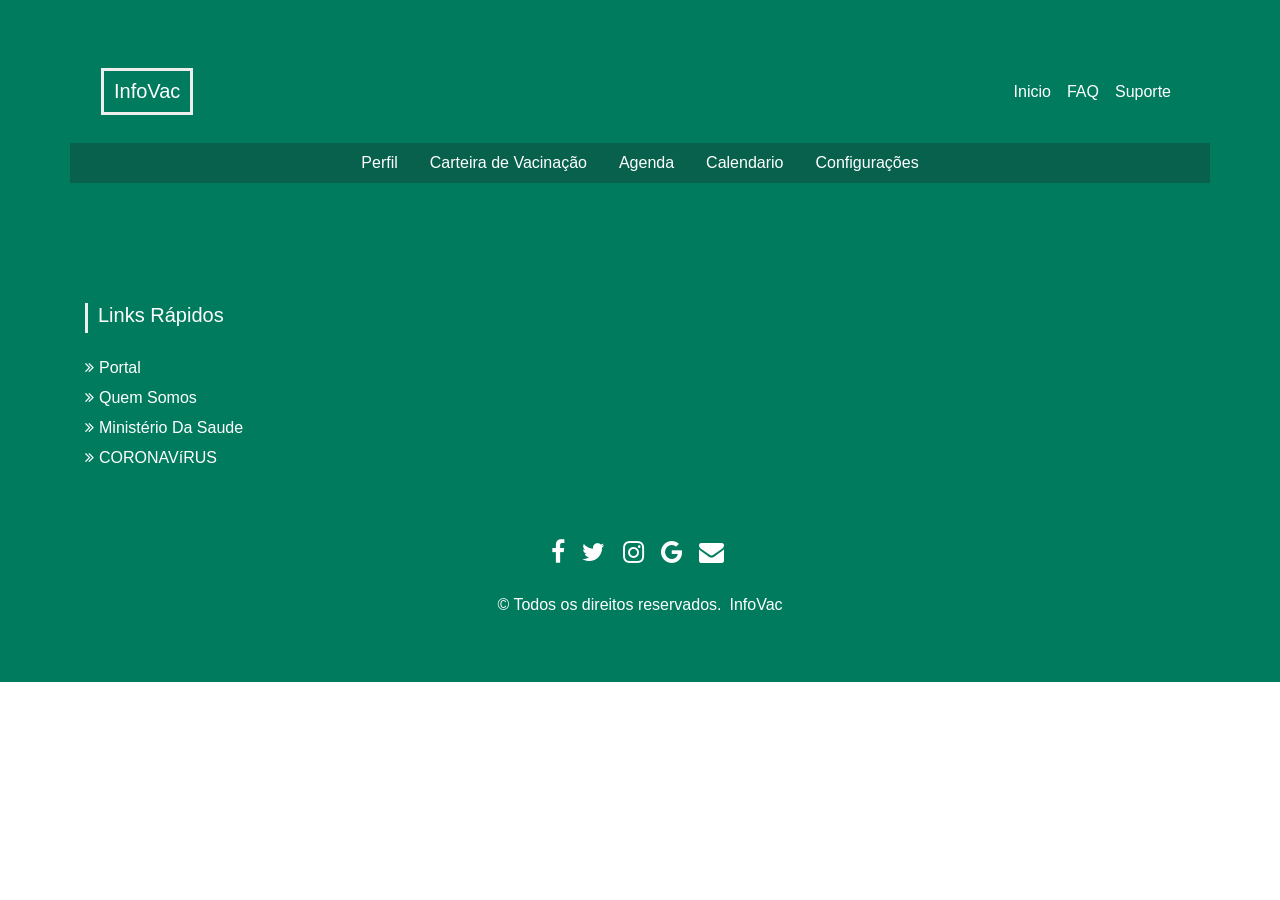
<file: template.html>
<!DOCTYPE html>
<html lang="pt-br">
<head>
    <link href="//maxcdn.bootstrapcdn.com/bootstrap/4.0.0/css/bootstrap.min.css" rel="stylesheet" id="bootstrap-css">
    <script src="//maxcdn.bootstrapcdn.com/bootstrap/4.0.0/js/bootstrap.min.js"></script>
    <script src="//cdnjs.cloudflare.com/ajax/libs/jquery/3.2.1/jquery.min.js"></script>
    <meta charset="UTF-8">
    <meta name="viewport" content="width=device-width, initial-scale=1">
    <link rel="stylesheet" href="template.css">
    <title>InfoVac</title>
</head>

<body>
    <!-- Header -->
    <section id="header">
        <div class="container" >    
            <nav class="navbar navbar-expand-lg" id="cabecalho">
                <h5 class="navbar-brand" id="Logo" >InfoVac</h5>
                <button class="navbar-toggler" type="button" data-toggle="collapse" data-target="#navbarNavAltMarkup" aria-controls="navbarNavAltMarkup" aria-expanded="false" aria-label="Toggle navigation">
                  <span class="navbar-toggler-icon"></span>
                </button>
                <div class="collapse navbar-collapse" id="navbarNav">
                    <ul class="navbar-nav ml-auto">
                      <li class="nav-item">
                        <a class="nav-link" href="index.html">Inicio</a>
                      </li>
                      <li class="nav-item">
                        <a class="nav-link" href="#">FAQ</a>
                      </li>
                      <li class="nav-item">
                        <a class="nav-link" href="#">Suporte</a>
                      </li>
                    </ul>
                </div>
            </nav>
            <div class="row justify-content-center" id="menu">
                <ul class="nav">
                    <li class="nav-item">
                      <a class="nav-link" href="perfil.html">Perfil</a>
                    </li>
                    <li class="nav-item">
                      <a class="nav-link" href="#">Carteira de Vacinação</a>
                    </li>
                    <li class="nav-item">
                      <a class="nav-link" href="#">Agenda</a>
                    </li>
                    <li class="nav-item">
                      <a class="nav-link" href="#">Calendario</a>
                    </li>
                    <li class="nav-item">
                      <a class="nav-link" href="#">Configurações</a>
                    </li>
                </ul>
            </div>
        </div>
    </section>
    <!-- Header -->

    <!-- Footer -->
    <section id="footer">
        <div class="container">
            <div class="row text-center text-xs-center text-sm-left text-md-left">
                <div class="col-xs-12 col-sm-4 col-md-4">
                    <h5>Links Rápidos</h5>
                    <ul class="list-unstyled quick-links">
                        <li><a href="index.html"><i class="fa fa-angle-double-right"></i>Portal</a></li>
                        <li><a href="quemsomos.html"><i class="fa fa-angle-double-right"></i>Quem Somos</a></li>
                        <li><a href="https://saude.gov.br/"><i class="fa fa-angle-double-right"></i>Ministério Da Saude</a></li>
                        <li><a href="https://coronavirus.saude.gov.br/"><i class="fa fa-angle-double-right"></i>CORONAVíRUS</a></li>
                    </ul>
                </div>
            </div>
            <div class="row">
                <div class="col-xs-12 col-sm-12 col-md-12 mt-2 mt-sm-5">
                    <ul class="list-unstyled list-inline social text-center">
                        <li class="list-inline-item"><a href="https://www.facebook.com/"><i class="fa fa-facebook"></i></a></li>
                        <li class="list-inline-item"><a href="https://twitter.com/"><i class="fa fa-twitter"></i></a></li>
                        <li class="list-inline-item"><a href="https://www.instagram.com/"><i class="fa fa-instagram"></i></a></li>
                        <li class="list-inline-item"><a href="https://www.google.com.br/"><i class="fa fa-google"></i></a></li>
                        <li class="list-inline-item"><a href="https://mail.google.com/mail/u/0/" target="_blank"><i class="fa fa-envelope"></i></a></li>
                    </ul>
                </div>
                <hr>
            </div>	
            <div class="row">
                <div class="col-xs-12 col-sm-12 col-md-12 mt-2 mt-sm-2 text-center text-white">
                    <p class="h6">© Todos os direitos reservados.<a class="text-green ml-2" href="#" target="_blank">InfoVac</a></p>
                </div>
                <hr>
            </div>	
        </div>
    </section>
    <!-- ./Footer -->

    <script src="https://code.jquery.com/jquery-3.4.1.slim.min.js" integrity="sha384-J6qa4849blE2+poT4WnyKhv5vZF5SrPo0iEjwBvKU7imGFAV0wwj1yYfoRSJoZ+n" crossorigin="anonymous"></script>
    <script src="https://cdn.jsdelivr.net/npm/popper.js@1.16.0/dist/umd/popper.min.js" integrity="sha384-Q6E9RHvbIyZFJoft+2mJbHaEWldlvI9IOYy5n3zV9zzTtmI3UksdQRVvoxMfooAo" crossorigin="anonymous"></script>
    <script src="https://stackpath.bootstrapcdn.com/bootstrap/4.4.1/js/bootstrap.min.js" integrity="sha384-wfSDF2E50Y2D1uUdj0O3uMBJnjuUD4Ih7YwaYd1iqfktj0Uod8GCExl3Og8ifwB6" crossorigin="anonymous"></script>
</body>

</html>
</file>
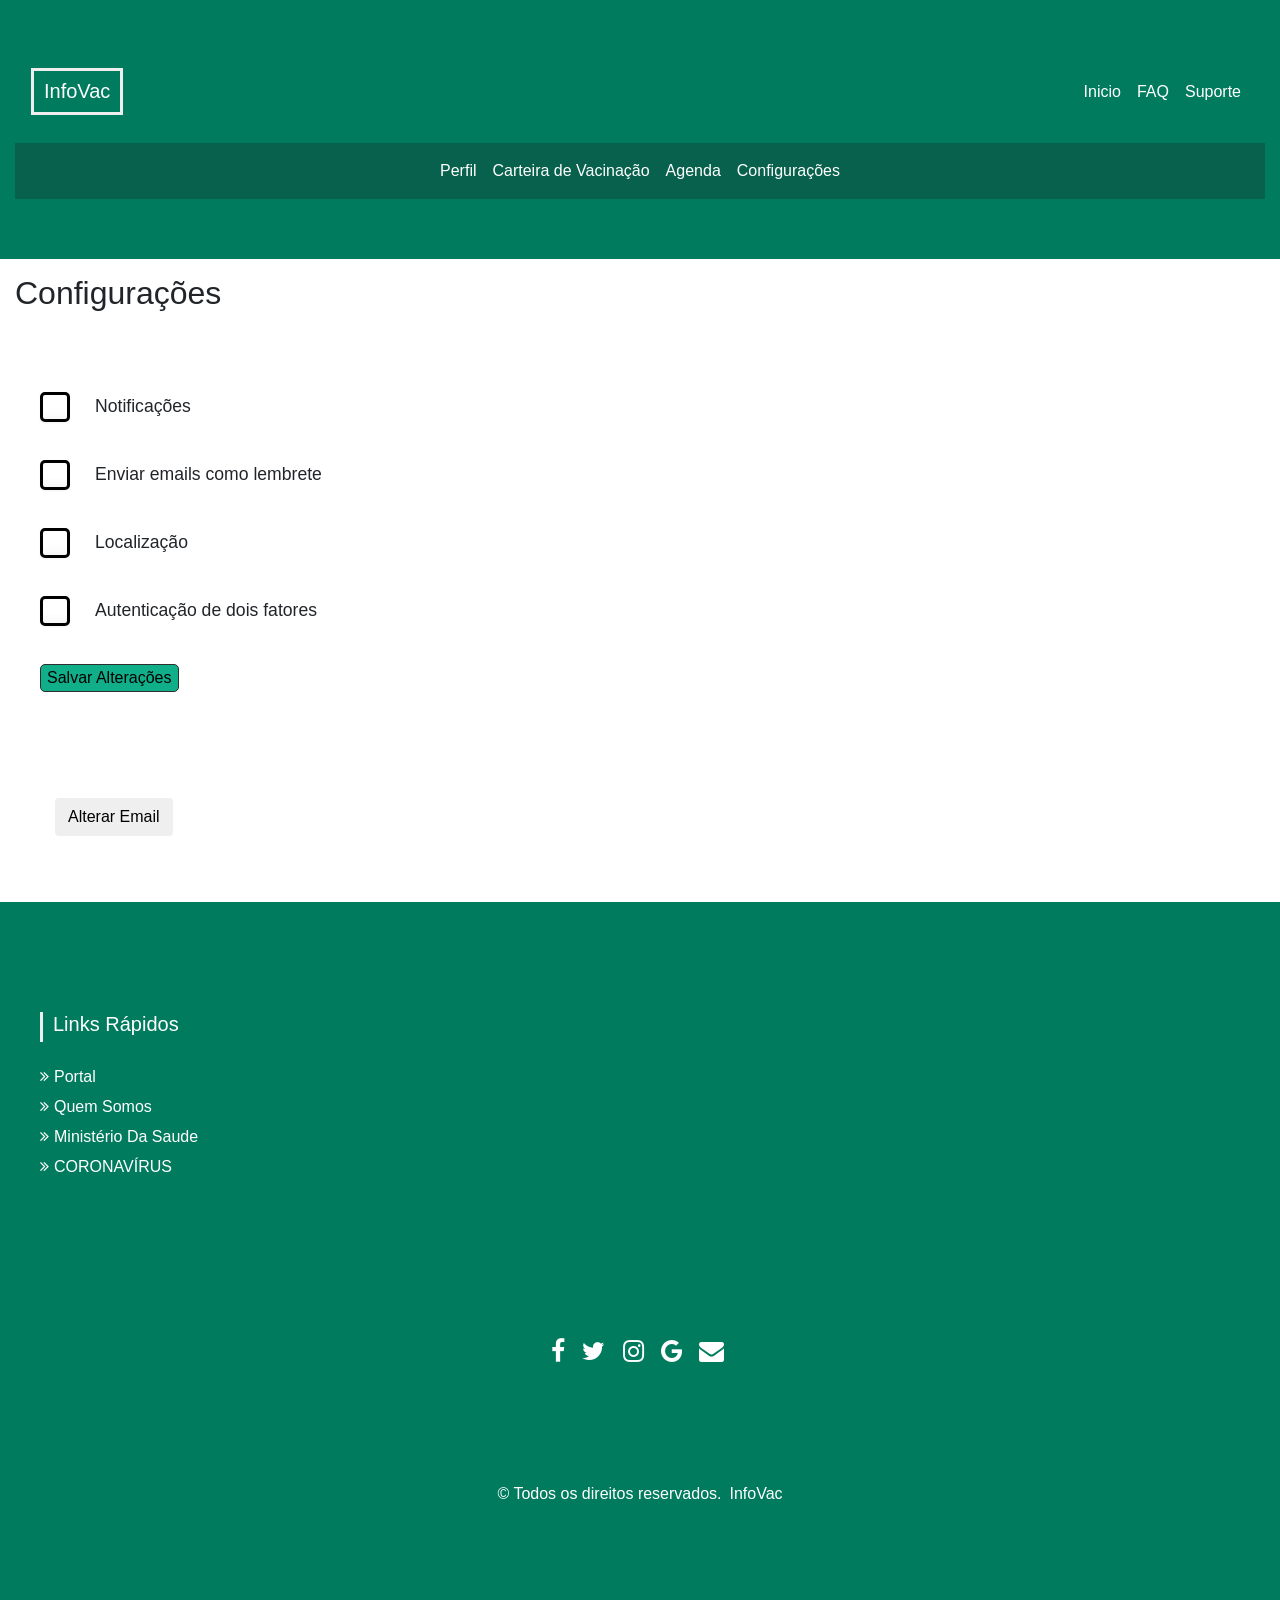
<file: docs/configuracao.html>
<!DOCTYPE html>
<html lang="pt-br">
<head>
    <title>InfoVac</title>
    
    <script src="perfil/login.js"></script>
    <!--
    <script>        
        if (!usuarioCorrente.login) {
            window.location.href = LOGIN_URL;
        }
        function initPage() {
            // Associa a função de logout ao botão
            document.getElementById('btn_logout').addEventListener('click', logoutUser);

            // Informa o nome do usuário logado
            document.getElementById('nomeUsuario').innerHTML = usuarioCorrente.nome;
            document.getElementById('sexoUsuario').innerHTML = usuarioCorrente.sexo;
            document.getElementById('nascUsuario').innerHTML = usuarioCorrente.data;
            document.getElementById('cidadeUsuario').innerHTML = usuarioCorrente.cidade;
            document.getElementById('estadoUsuario').innerHTML = usuarioCorrente.estado;
            document.getElementById('emailUsuario').innerHTML = usuarioCorrente.email;

            // Lista os usuários 
            exibeUsuarios();
        }

        // Associa ao evento de carga da página a função para verificar se o usuário está logado
        window.addEventListener('load', initPage);
    </script>-->
    <link href="//maxcdn.bootstrapcdn.com/bootstrap/4.0.0/css/bootstrap.min.css" rel="stylesheet" id="bootstrap-css">
    <script src="//maxcdn.bootstrapcdn.com/bootstrap/4.0.0/js/bootstrap.min.js"></script>
    <script src="//cdnjs.cloudflare.com/ajax/libs/jquery/3.2.1/jquery.min.js"></script>
    <meta charset="UTF-8">
    <meta name="viewport" content="width=device-width, initial-scale=1">
    <link rel="stylesheet" href="styleconfig.css">
    <title>InfoVac</title>
</head>

<body>
    <!-- Header -->
    <section id="header">
      <div class="container">    
          <nav class="navbar navbar-expand-lg" id="cabecalho">
              <h5 class="navbar-brand" id="Logo">InfoVac</h5>
              <button class="navbar-toggler" type="button" data-toggle="collapse" data-target="#navbarNavAltMarkup" aria-controls="navbarNavAltMarkup" aria-expanded="false" aria-label="Toggle navigation">
                <span class="navbar-toggler-icon"></span>
              </button>
              <div class="collapse navbar-collapse d-none d-sm-none" id="navbarNav">
                  <ul class="navbar-nav ml-auto">
                    <li class="nav-item">
                      <a class="nav-link" href="../index.html">Inicio</a>
                    </li>
                    <li class="nav-item">
                      <a class="nav-link" href="#">FAQ</a>
                    </li>
                    <li class="nav-item">
                      <a class="nav-link" href="#">Suporte</a>
                    </li>
                  </ul>
              </div>
          </nav>
          
    <nav class="navbar navbar-expand-lg navbar-light" style="background-color: #07614c;" id="menu">
      <a class="navbar-brand d-md-none" href="#">Menu</a>
      <button class="navbar-toggler justify-content-right" type="button" data-toggle="collapse" data-target="#navbarNav" aria-controls="navbarNav" aria-expanded="false" aria-label="Toggle navigation">
        <span class="navbar-toggler-icon"></span>
      </button>
      <div class="collapse navbar-collapse justify-content-center" id="navbarNav">
        <ul class="navbar-nav">
        <li class="nav-item active">
          <a class="nav-link" href="perfil/perfil.html">Perfil</a>
        </li>
        <li class="nav-item">
          <a class="nav-link" href="carteira.html">Carteira de Vacinação</a>
        </li>
        <li class="nav-item">
          <a class="nav-link" href="agenda/agenda.html">Agenda</a>
        </li>
        <li class="nav-item">
          <a class="nav-link" href="configuracao.html">Configurações</a>
        </li>
        </ul>
      </div>
    </nav>
          
      </div>
  </section>
    <!-- Header -->

<main class="container main">
    <h2 class="titulo">Configurações</h2>
    <section class="row">
      <div class="col-12 col-sm-12 chk">
        <div class="form-group">
            <input type="checkbox" id="chknotificacao" value="Notificações" name="nnotificacao">
            <label for="chknotificacao">Notificações</label>
        </div>
        <div class="form-group">
            <input type="checkbox" value="Enviar emails como lembrete"id="chkemail" name="nemail">
            <label for="chkemail">Enviar emails como lembrete</label>
        </div>
        <div class="form-group">
            <input type="checkbox" id="chklocalizacao" value="Localização" name="nlocalizacao">
            <label for="chklocalizacao">Localização</label>
        </div>
        <div class="form-group">
            <input type="checkbox" id="chkautenticacao" name="nautenticacao" value="Autenticação de dois fatores">
            <label for="chkautenticacao">Autenticação de dois fatores</label>
        </div>
        <div class="form-group">
          <button id="buttonSaveCheckboxes">Salvar Alterações</button>
        </div>
    </div>
    </section>
    <section class="row email">
        <div class="col-12">
            <p><span id="fieldEmail"></span><span class="spn"><button class="btn" id="buttonChangeEmail">Alterar Email</button></p></span>
        </div>
    </section>
</main>













    <!-- Footer -->
    <section id="footer">
        <div class="container">
            <div class="row text-center text-xs-center text-sm-left text-md-left">
                <div class="col-xs-12 col-sm-4 col-md-4">
                    <h5>Links Rápidos</h5>
                    <ul class="list-unstyled quick-links">
                        <li><a href="../../index.html"><i class="fa fa-angle-double-right"></i>Portal</a></li>
                        <li><a href="../quemsomos/quemsomos.html"><i class="fa fa-angle-double-right"></i>Quem Somos</a></li>
                        <li><a href="https://saude.gov.br/"><i class="fa fa-angle-double-right"></i>Ministério Da Saude</a></li>
                        <li><a href="https://coronavirus.saude.gov.br/"><i class="fa fa-angle-double-right"></i>CORONAVÍRUS</a></li>
                    </ul>
                </div>
            </div>
            <div class="row">
                <div class="col-xs-12 col-sm-12 col-md-12 mt-2 mt-sm-5">
                    <ul class="list-unstyled list-inline social text-center">
                        <li class="list-inline-item"><a href="https://www.facebook.com/"><i class="fa fa-facebook"></i></a></li>
                        <li class="list-inline-item"><a href="https://twitter.com/"><i class="fa fa-twitter"></i></a></li>
                        <li class="list-inline-item"><a href="https://www.instagram.com/"><i class="fa fa-instagram"></i></a></li>
                        <li class="list-inline-item"><a href="https://www.google.com.br/"><i class="fa fa-google"></i></a></li>
                        <li class="list-inline-item"><a href="https://mail.google.com/mail/u/0/" target="_blank"><i class="fa fa-envelope"></i></a></li>
                    </ul>
                </div>
                <hr>
            </div>	
            <div class="row">
                <div class="col-xs-12 col-sm-12 col-md-12 mt-2 mt-sm-2 text-center text-white">
                    <p class="h6">© Todos os direitos reservados.<a class="text-green ml-2" href="#" target="_blank">InfoVac</a></p>
                </div>
                <hr>
            </div>	
        </div>
    </section>
    <!-- ./Footer -->

    <script src="https://code.squery.com/jquery-3.4.1.slim.min.js" integrity="sha384-J6qa4849blE2+poT4WnyKhv5vZF5SrPo0iEjwBvKU7imGFAV0wwj1yYfoRSJoZ+n" crossorigin="anonymous"></script>
    <script src="https://cdn.jsdelivr.net/npm/popper.js@1.16.0/dist/umd/popper.min.js" integrity="sha384-Q6E9RHvbIyZFJoft+2mJbHaEWldlvI9IOYy5n3zV9zzTtmI3UksdQRVvoxMfooAo" crossorigin="anonymous"></script>
    <script src="https://stackpath.bootstrapcdn.com/bootstrap/4.4.1/js/bootstrap.min.js" integrity="sha384-wfSDF2E50Y2D1uUdj0O3uMBJnjuUD4Ih7YwaYd1iqfktj0Uod8GCExl3Og8ifwB6" crossorigin="anonymous"></script>
    <script src="./configuracao.js" defer></script>
</body>

</html>
</file>
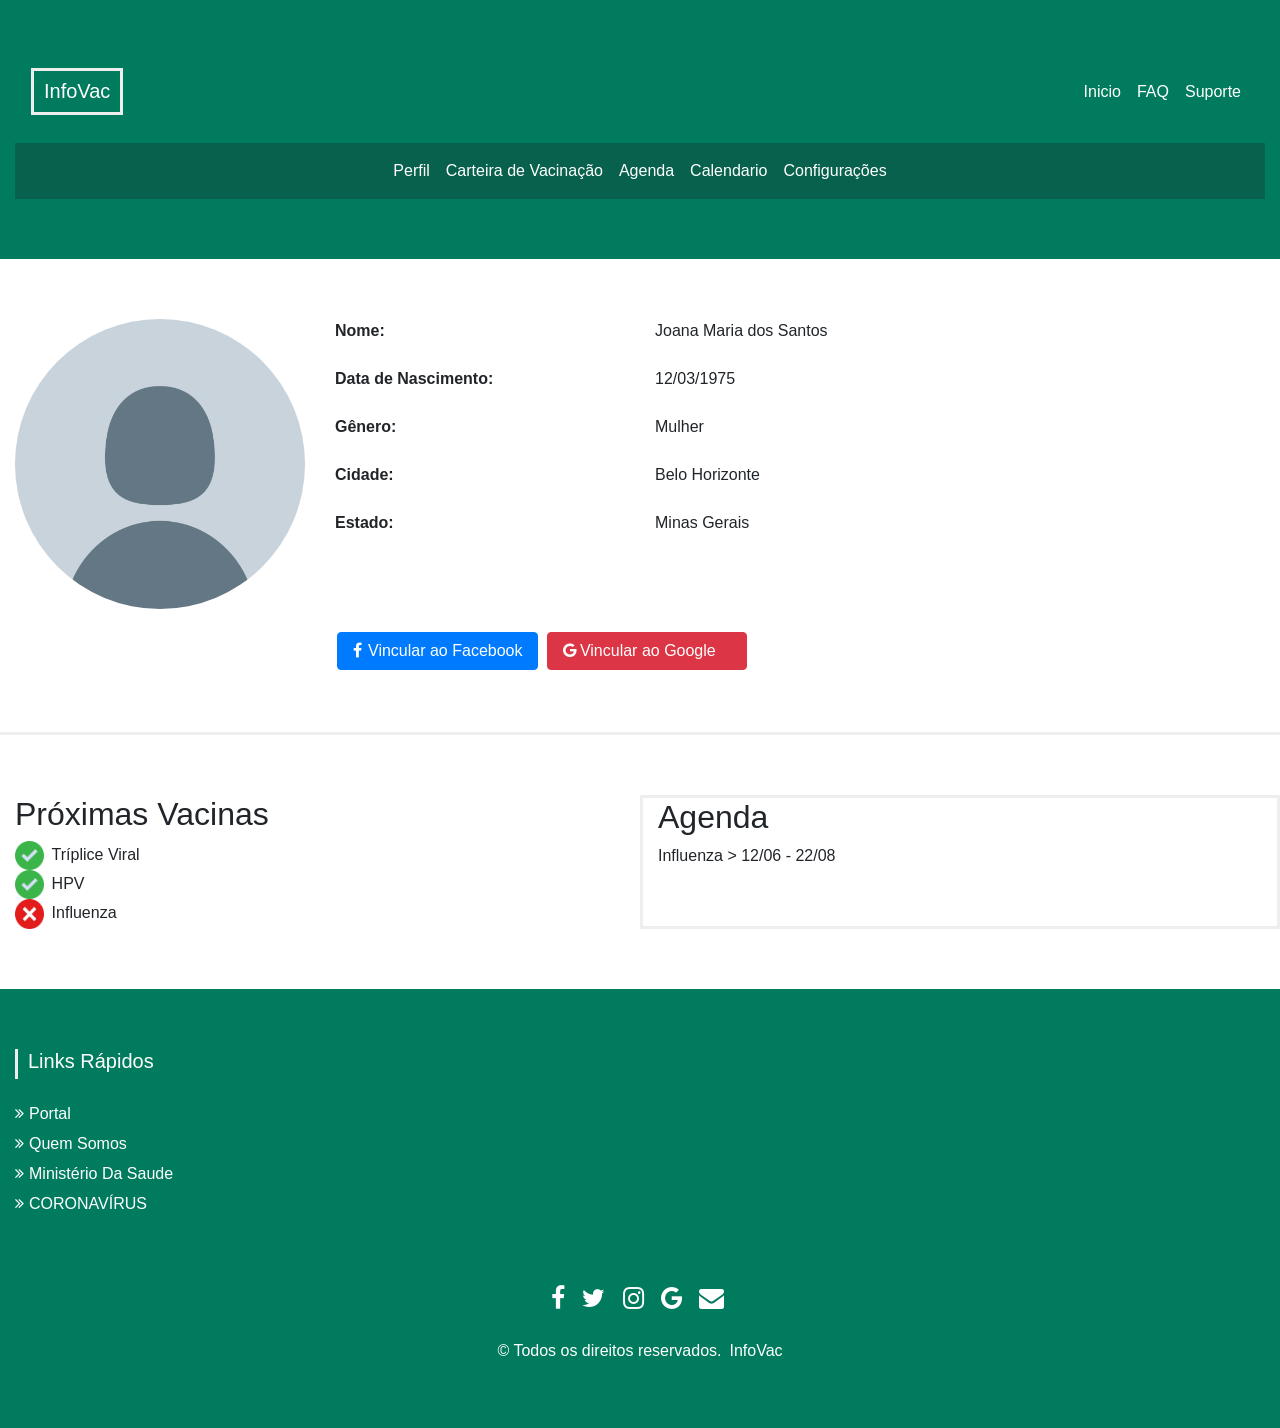
<file: perfil/perfil.html>
<!DOCTYPE html>
<html lang="pt-br">
<head>
    <link href="//maxcdn.bootstrapcdn.com/bootstrap/4.0.0/css/bootstrap.min.css" rel="stylesheet" id="bootstrap-css">
    <script src="//maxcdn.bootstrapcdn.com/bootstrap/4.0.0/js/bootstrap.min.js"></script>
    <script src="//cdnjs.cloudflare.com/ajax/libs/jquery/3.2.1/jquery.min.js"></script>
    <meta charset="UTF-8">
    <meta name="viewport" content="width=device-width, initial-scale=1">
    <link rel="stylesheet" href="perfil.css">
    <title>InfoVac</title>
</head>

<body>
    <!-- Header -->
    <section id="header">
      <div class="container">    
          <nav class="navbar navbar-expand-lg" id="cabecalho">
              <h5 class="navbar-brand" id="Logo">InfoVac</h5>
              <button class="navbar-toggler" type="button" data-toggle="collapse" data-target="#navbarNavAltMarkup" aria-controls="navbarNavAltMarkup" aria-expanded="false" aria-label="Toggle navigation">
                <span class="navbar-toggler-icon"></span>
              </button>
              <div class="collapse navbar-collapse d-none d-sm-none" id="navbarNav">
                  <ul class="navbar-nav ml-auto">
                    <li class="nav-item">
                      <a class="nav-link" href="../portal/index.html">Inicio</a>
                    </li>
                    <li class="nav-item">
                      <a class="nav-link" href="#">FAQ</a>
                    </li>
                    <li class="nav-item">
                      <a class="nav-link" href="#">Suporte</a>
                    </li>
                  </ul>
              </div>
          </nav>
          
    <nav class="navbar navbar-expand-lg navbar-light" style="background-color: #07614c;" id="menu">
      <a class="navbar-brand d-md-none" href="#">Menu</a>
      <button class="navbar-toggler justify-content-right" type="button" data-toggle="collapse" data-target="#navbarNav" aria-controls="navbarNav" aria-expanded="false" aria-label="Toggle navigation">
        <span class="navbar-toggler-icon"></span>
      </button>
      <div class="collapse navbar-collapse justify-content-center" id="navbarNav">
        <ul class="navbar-nav">
        <li class="nav-item active">
          <a class="nav-link" href="perfil.html">Perfil</a>
        </li>
        <li class="nav-item">
          <a class="nav-link" href="#">Carteira de Vacinação</a>
        </li>
        <li class="nav-item">
          <a class="nav-link" href="#">Agenda</a>
        </li>
        <li class="nav-item">
          <a class="nav-link" href="#">Calendario</a>
        </li>
        <li class="nav-item">
          <a class="nav-link">Configurações</a>
        </li>
        </ul>
      </div>
    </nav>
          
      </div>
  </section>
    <!-- Header -->

    <main class="container main">

      <section class="row perfil">

        <div class="col-12 col-sm-12 col-md-4 col-lg-3 foto">
          <img src="imagens_perfil/perfil.png" alt="">
        </div>
        <div class="col-6 col-sm-6 col-md-4 col-lg-3 dados">
          <p><strong>Nome: </strong></p><br>
          <p><strong>Data de Nascimento: </strong></p><br>
          <p><strong>Gênero: </strong></p><br>
          <p><strong>Cidade: </strong></p><br>
          <p><strong>Estado: </strong></p><br>
        </div>

        <div class="col-6 col-sm-6 col-md-4 col-lg-4 dados"> 
          <p>Joana Maria dos Santos</p><br>
          <p>12/03/1975</p><br>
          <p>Mulher</p><br>
          <p>Belo Horizonte</p><br>
          <p>Minas Gerais</p><br>
        </div>
        <div class="col-6 col-sm-6 col-md-4 col-lg-3">
         
        </div>
        <div class="col-8 col-sm-8 col-md-8 col-lg-8 login">
          <button type="button" class="btn btn-primary"><span><i class="fa fa-facebook"></i></span></i><span>Vincular ao Facebook</span></button>
          <button type="button" class="btn btn-danger"><span><i class="fa fa-google"></i></span></i>Vincular ao Google</button>
        </div>

      </section>

      <section class="row perfil2">
        <div class="col-12 col-sm-6 col-md-6 col-lg-6 icones">
          <h2>Próximas Vacinas</h2>
          <span><img src="imagens_perfil/ui.png" alt="">Tríplice Viral</span><br>
          <span><img src="imagens_perfil/ui.png" alt="">HPV</span><br>
          <span><img src="imagens_perfil/multiply.png" alt="">Influenza</span><br>
          
        </div>
        <div class="col-12 col-sm-6 col-md-6 col-lg-6 agenda">
          <h2>Agenda</h2>
          <p>Influenza > 12/06 - 22/08</p>
        </div>
      </section>

    </main>

    <!-- Footer -->
    <section id="footer">
        <div class="container">
            <div class="row text-center text-xs-center text-sm-left text-md-left">
                <div class="col-xs-12 col-sm-4 col-md-4">
                    <h5>Links Rápidos</h5>
                    <ul class="list-unstyled quick-links">
                        <li><a href="../portal/index.html"><i class="fa fa-angle-double-right"></i>Portal</a></li>
                        <li><a href="../quemsomos/quemsomos.html"><i class="fa fa-angle-double-right"></i>Quem Somos</a></li>
                        <li><a href="https://saude.gov.br/"><i class="fa fa-angle-double-right"></i>Ministério Da Saude</a></li>
                        <li><a href="https://coronavirus.saude.gov.br/"><i class="fa fa-angle-double-right"></i>CORONAVÍRUS</a></li>
                    </ul>
                </div>
            </div>
            <div class="row">
                <div class="col-xs-12 col-sm-12 col-md-12 mt-2 mt-sm-5">
                    <ul class="list-unstyled list-inline social text-center">
                        <li class="list-inline-item"><a href="https://www.facebook.com/"><i class="fa fa-facebook"></i></a></li>
                        <li class="list-inline-item"><a href="https://twitter.com/"><i class="fa fa-twitter"></i></a></li>
                        <li class="list-inline-item"><a href="https://www.instagram.com/"><i class="fa fa-instagram"></i></a></li>
                        <li class="list-inline-item"><a href="https://www.google.com.br/"><i class="fa fa-google"></i></a></li>
                        <li class="list-inline-item"><a href="https://mail.google.com/mail/u/0/" target="_blank"><i class="fa fa-envelope"></i></a></li>
                    </ul>
                </div>
                <hr>
            </div>	
            <div class="row">
                <div class="col-xs-12 col-sm-12 col-md-12 mt-2 mt-sm-2 text-center text-white">
                    <p class="h6">© Todos os direitos reservados.<a class="text-green ml-2" href="#" target="_blank">InfoVac</a></p>
                </div>
                <hr>
            </div>	
        </div>
    </section>
    <!-- ./Footer -->

    <script src="https://code.jquery.com/jquery-3.4.1.slim.min.js" integrity="sha384-J6qa4849blE2+poT4WnyKhv5vZF5SrPo0iEjwBvKU7imGFAV0wwj1yYfoRSJoZ+n" crossorigin="anonymous"></script>
    <script src="https://cdn.jsdelivr.net/npm/popper.js@1.16.0/dist/umd/popper.min.js" integrity="sha384-Q6E9RHvbIyZFJoft+2mJbHaEWldlvI9IOYy5n3zV9zzTtmI3UksdQRVvoxMfooAo" crossorigin="anonymous"></script>
    <script src="https://stackpath.bootstrapcdn.com/bootstrap/4.4.1/js/bootstrap.min.js" integrity="sha384-wfSDF2E50Y2D1uUdj0O3uMBJnjuUD4Ih7YwaYd1iqfktj0Uod8GCExl3Og8ifwB6" crossorigin="anonymous"></script>
</body>

</html>
</file>
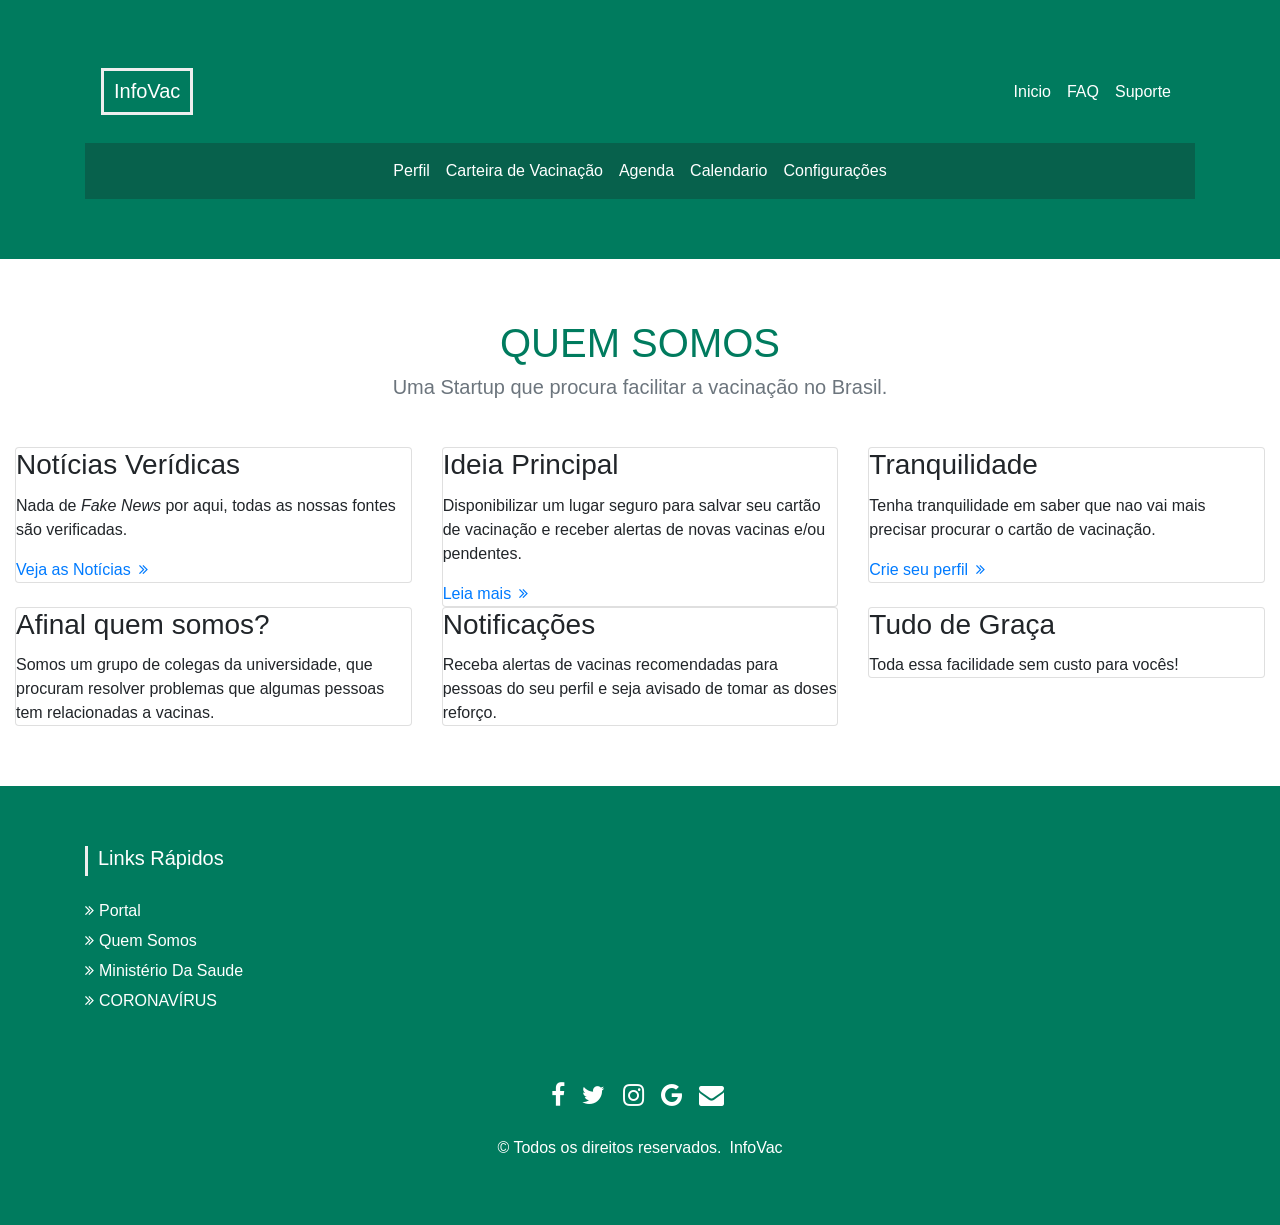
<file: quemsomos/quemsomos.html>
<!DOCTYPE html>
<html lang="pt-br">
<head>
    <link rel="stylesheet" href="quemsomos.css">
    <meta charset="UTF-8">
    <meta name="viewport" content="width=device-width, initial-scale=1.0">
    <title>Quem Somos</title>
    <link href="//maxcdn.bootstrapcdn.com/bootstrap/4.0.0/css/bootstrap.min.css" rel="stylesheet" id="bootstrap-css">
    <script src="//maxcdn.bootstrapcdn.com/bootstrap/4.0.0/js/bootstrap.min.js"></script>
    <script src="//cdnjs.cloudflare.com/ajax/libs/jquery/3.2.1/jquery.min.js"></script>
</head>
<body>
	<section id="header">
        <div class="container">    
            <nav class="navbar navbar-expand-lg" id="cabecalho">
                <h5 class="navbar-brand" id="Logo">InfoVac</h5>
                <button class="navbar-toggler" type="button" data-toggle="collapse" data-target="#navbarNavAltMarkup" aria-controls="navbarNavAltMarkup" aria-expanded="false" aria-label="Toggle navigation">
                  <span class="navbar-toggler-icon"></span>
                </button>
                <div class="collapse navbar-collapse d-none d-sm-none" id="navbarNav">
                    <ul class="navbar-nav ml-auto">
                      <li class="nav-item">
                        <a class="nav-link" href="../portal/index.html">Inicio</a>
                      </li>
                      <li class="nav-item">
                        <a class="nav-link" href="#">FAQ</a>
                      </li>
                      <li class="nav-item">
                        <a class="nav-link" href="#">Suporte</a>
                      </li>
                    </ul>
                </div>
            </nav>
            
			<nav class="navbar navbar-expand-lg navbar-light" style="background-color: #07614c;" id="menu">
				<a class="navbar-brand d-md-none" href="#">Menu</a>
				<button class="navbar-toggler justify-content-right" type="button" data-toggle="collapse" data-target="#navbarNav" aria-controls="navbarNav" aria-expanded="false" aria-label="Toggle navigation">
				  <span class="navbar-toggler-icon"></span>
				</button>
				<div class="collapse navbar-collapse justify-content-center" id="navbarNav">
				  <ul class="navbar-nav">
					<li class="nav-item active">
					  <a class="nav-link" href="../perfil/perfil.html">Perfil</a>
					</li>
					<li class="nav-item">
					  <a class="nav-link" href="#">Carteira de Vacinação</a>
					</li>
					<li class="nav-item">
						<a class="nav-link" href="#">Agenda</a>
					</li>
					<li class="nav-item">
					  <a class="nav-link" href="#">Calendario</a>
					</li>
					<li class="nav-item">
					  <a class="nav-link">Configurações</a>
					</li>
				  </ul>
				</div>
			</nav>
            
        </div>
    </section>
	<section id="what-we-do">
		<div class="container-fluid">
			<h2 class="section-title mb-2 h1">Quem Somos</h2>
			<p class="text-center text-muted h5">Uma Startup que procura facilitar a vacinação no Brasil.</p>
			<div class="row mt-5">
				<div class="col-xs-12 col-sm-6 col-md-4 col-lg-4 col-xl-4">
					<div class="card">
						<div class="card-block block-1">
							<h3 class="card-title">Notícias Verídicas</h3>
							<p class="card-text">Nada de <i>Fake News</i> por aqui, todas as nossas fontes são verificadas.</p>
							<a href="#" title="Read more" class="read-more" >Veja as Notícias<i class="fa fa-angle-double-right ml-2"></i></a>
						</div>
					</div>
				</div>
				<div class="col-xs-12 col-sm-6 col-md-4 col-lg-4 col-xl-4">
                    <div class="card">
                        <div class="card-block block-2">
                            <h3 class="card-title">Ideia Principal</h3>
                            <p class="card-text">Disponibilizar um lugar seguro para salvar seu cartão de vacinação e receber alertas de novas vacinas e/ou pendentes.</p>
                            <a href="#2" title="Read more" class="read-more" >Leia mais<i class="fa fa-angle-double-right ml-2"></i></a>
                        </div>
                    </div>
                </div>
				<div class="col-xs-12 col-sm-6 col-md-4 col-lg-4 col-xl-4">
					<div class="card">
						<div class="card-block block-3">
							<h3 class="card-title">Tranquilidade</h3>
							<p class="card-text">Tenha tranquilidade em saber que nao vai mais precisar procurar o cartão de vacinação.</p>
							<a href="https://www.fiverr.com/share/qb8D02" title="Read more" class="read-more" >Crie seu perfil<i class="fa fa-angle-double-right ml-2"></i></a>
						</div>
					</div>
				</div>
			</div>
			<div class="row">
				<div class="col-xs-12 col-sm-6 col-md-4 col-lg-4 col-xl-4">
					<div class="card">
						<div class="card-block block-4">
							<h3 class="card-title">Afinal quem somos?</h3>
							<p class="card-text">Somos um grupo de colegas da universidade, que procuram resolver problemas que algumas pessoas tem relacionadas a vacinas.</p>
						</div>
					</div>
				</div>
				<div class="col-xs-12 col-sm-6 col-md-4 col-lg-4 col-xl-4">
					<div class="card">
						<div class="card-block block-5">
							<h3 class="card-title">Notificações</h3>
							<p class="card-text">Receba alertas de vacinas recomendadas para pessoas do seu perfil e seja avisado de tomar as doses reforço.</p>
						</div>
					</div>
				</div>
				<div class="col-xs-12 col-sm-6 col-md-4 col-lg-4 col-xl-4">
					<div class="card">
						<div class="card-block block-6">
							<h3 class="card-title">Tudo de Graça</h3>
							<p class="card-text">Toda essa facilidade sem custo para vocês!</p>
						</div>
					</div>
				</div>
			</div>
		</div>	
    </section>
    <section id="footer">
		<div class="container">
			<div class="row text-center text-xs-center text-sm-left text-md-left">
				<div class="col-xs-12 col-sm-4 col-md-4">
					<h5>Links Rápidos</h5>
					<ul class="list-unstyled quick-links">
						<li><a href="../portal/index.html"><i class="fa fa-angle-double-right"></i>Portal</a></li>
						<li><a href="quemsomos.html"><i class="fa fa-angle-double-right"></i>Quem Somos</a></li>
						<li><a href="https://saude.gov.br/"><i class="fa fa-angle-double-right"></i>Ministério Da Saude</a></li>
						<li><a href="https://coronavirus.saude.gov.br/"><i class="fa fa-angle-double-right"></i>CORONAVÍRUS</a></li>
					</ul>
				</div>
			</div>
			<div class="row">
				<div class="col-xs-12 col-sm-12 col-md-12 mt-2 mt-sm-5">
					<ul class="list-unstyled list-inline social text-center">
						<li class="list-inline-item"><a href="https://www.facebook.com/"><i class="fa fa-facebook"></i></a></li>
						<li class="list-inline-item"><a href="https://twitter.com/"><i class="fa fa-twitter"></i></a></li>
						<li class="list-inline-item"><a href="https://www.instagram.com/"><i class="fa fa-instagram"></i></a></li>
						<li class="list-inline-item"><a href="https://www.google.com.br/"><i class="fa fa-google"></i></a></li>
						<li class="list-inline-item"><a href="https://mail.google.com/mail/u/0/" target="_blank"><i class="fa fa-envelope"></i></a></li>
					</ul>
				</div>
				<hr>
			</div>	
			<div class="row">
				<div class="col-xs-12 col-sm-12 col-md-12 mt-2 mt-sm-2 text-center text-white">
					<p class="h6">© Todos os direitos reservados.<a class="text-green ml-2" href="#" target="_blank">InfoVac</a></p>
				</div>
				<hr>
			</div>	
		</div>
	</section>
	<script src="https://code.jquery.com/jquery-3.4.1.slim.min.js" integrity="sha384-J6qa4849blE2+poT4WnyKhv5vZF5SrPo0iEjwBvKU7imGFAV0wwj1yYfoRSJoZ+n" crossorigin="anonymous"></script>
	<script src="https://cdn.jsdelivr.net/npm/popper.js@1.16.0/dist/umd/popper.min.js" integrity="sha384-Q6E9RHvbIyZFJoft+2mJbHaEWldlvI9IOYy5n3zV9zzTtmI3UksdQRVvoxMfooAo" crossorigin="anonymous"></script>
	<script src="https://stackpath.bootstrapcdn.com/bootstrap/4.4.1/js/bootstrap.min.js" integrity="sha384-wfSDF2E50Y2D1uUdj0O3uMBJnjuUD4Ih7YwaYd1iqfktj0Uod8GCExl3Og8ifwB6" crossorigin="anonymous"></script>
</body>
</html>
</file>
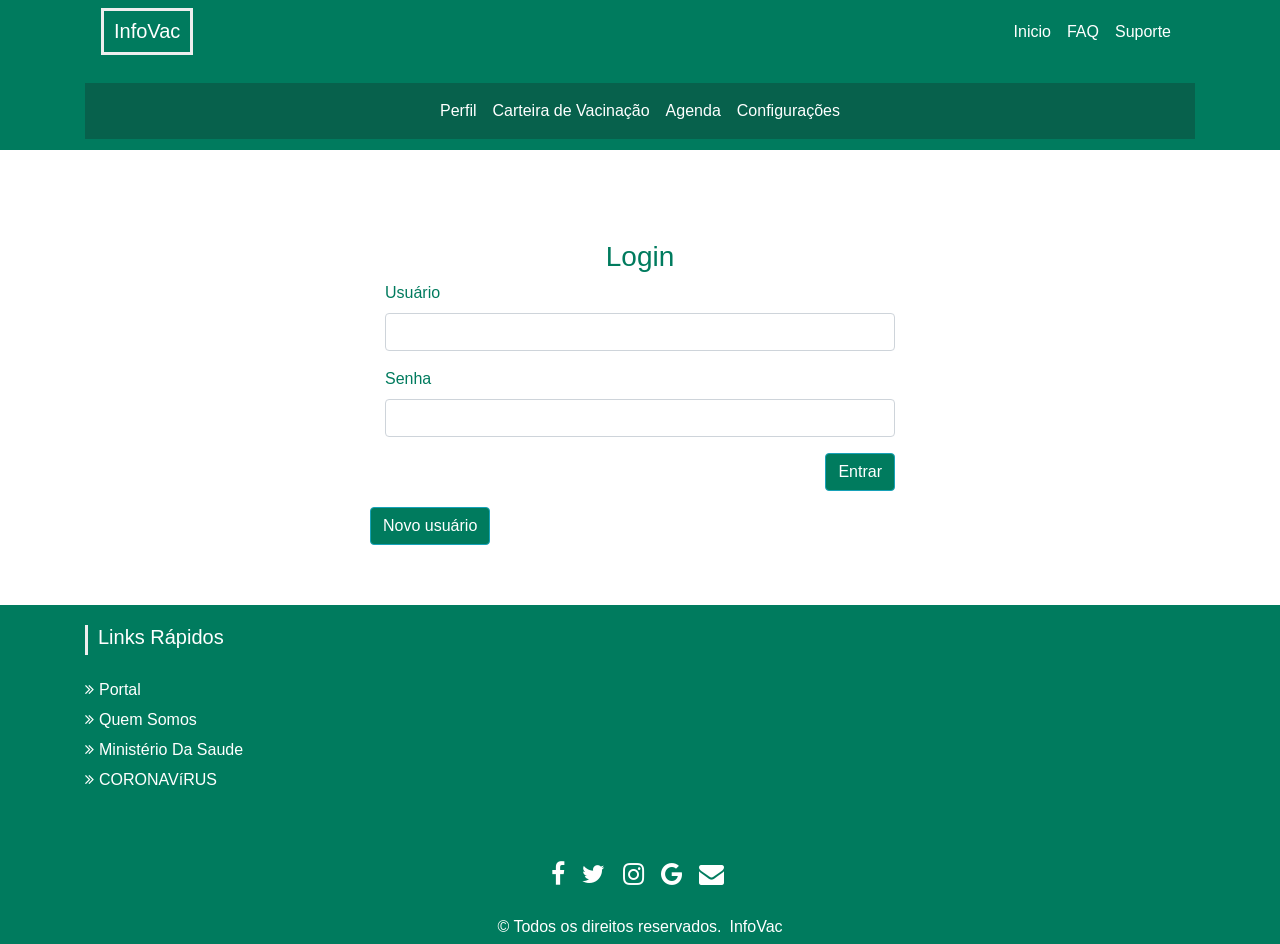
<file: docs/perfil/login.html>
<!DOCTYPE html>
<html lang="pt-br">

<head>
	<meta charset="UTF-8">
	<meta name="viewport" content="width=device-width, initial-scale=1.0">
	<title>Login</title>
	<link rel="stylesheet" href="https://maxcdn.bootstrapcdn.com/bootstrap/4.0.0/css/bootstrap.min.css" integrity="sha384-Gn5384xqQ1aoWXA+058RXPxPg6fy4IWvTNh0E263XmFcJlSAwiGgFAW/dAiS6JXm"
     crossorigin="anonymous">
     <link rel="stylesheet" href="//maxcdn.bootstrapcdn.com/font-awesome/4.3.0/css/font-awesome.min.css">
    <link rel="stylesheet" href="estilologin.css">
    <script>
        function showhide()
        {
            var div = document.getElementById("newpost");
       
             if(idade()>=18){
 
                div.style.display = "none";
            }
            else if(idade()<18) {
            div.style.display = "inline";
            }
        }
        function formatar(mascara, documento)
        {
            var i = documento.value.length;
            var saida = mascara.substring(0,1);
            var texto = mascara.substring(i);
  
             if (texto.substring(0,1) != saida)
            {
                 documento.value += texto.substring(0,1);
            }
        }
    </script>
</head>

<body>
    <header>

        <section id="header">
            <div class="container">    
                <nav class="navbar navbar-expand-lg" id="cabecalho">
                    <h5 class="navbar-brand" id="Logo">InfoVac</h5>
                    <button class="navbar-toggler" type="button" data-toggle="collapse" data-target="#navbarNavAltMarkup" aria-controls="navbarNavAltMarkup" aria-expanded="false" aria-label="Toggle navigation">
                      <span class="navbar-toggler-icon"></span>
                    </button>
                    <div class="collapse navbar-collapse d-none d-sm-none" id="navbarNav">
                        <ul class="navbar-nav ml-auto">
                          <li class="nav-item">
                            <a class="nav-link" href="../../index.html">Inicio</a>
                          </li>
                          <li class="nav-item">
                            <a class="nav-link" href="#">FAQ</a>
                          </li>
                          <li class="nav-item">
                            <a class="nav-link" href="#">Suporte</a>
                          </li>
                        </ul>
                    </div>
                </nav>
                
                <nav class="navbar navbar-expand-lg navbar-light" style="background-color: #07614c;" id="menu">
                    <a class="navbar-brand d-md-none" href="#">Menu</a>
                    <button class="navbar-toggler justify-content-right" type="button" data-toggle="collapse" data-target="#navbarNav" aria-controls="navbarNav" aria-expanded="false" aria-label="Toggle navigation">
                      <span class="navbar-toggler-icon"></span>
                    </button>
                    <div class="collapse navbar-collapse justify-content-center" id="navbarNav">
                      <ul class="navbar-nav">
                        <li class="nav-item active">
                          <a class="nav-link" href="perfil.html">Perfil</a>
                        </li>
                        <li class="nav-item">
                          <a class="nav-link" href="../carteira.html">Carteira de Vacinação</a>
                        </li>
                        <li class="nav-item">
                            <a class="nav-link" href="../agenda/agenda.html">Agenda</a>
                        </li>
                        <li class="nav-item">
                          <a class="nav-link" href="../configuracao.html">Configurações</a>
                        </li>
                      </ul>
                    </div>
                </nav>
                
            </div>
        </section>

    </header>
	<div id="login">
		<h3 class="text-center text-white pt-5">Novo Usuário</h3>
		<div class="container">
			<div id="login-row" class="row justify-content-center align-items-center">
				<div id="login-column" class="col-md-6">
					<div id="login-box" class="col-md-12">
						<form id="login-form" class="form" method="post" onsubmit="loginUser (this)">
							<h3 class="text-center text-info" style="color: #007b5e !important;">Login</h3>
							<div class="form-group">
								<label for="username" class="text-info" style="color: #007b5e !important;">Usuário</label><br>
                                <input type="text" name="username" id="username" class="form-control">
                            </div>
                            <div class="form-group">
                                <label for="password" class="text-info" style="color: #007b5e !important;">Senha</label><br>
                                <input type="password" name="password" id="password" class="form-control">
                            </div>
                            <div class="form-group text-right">                                
                                <input type="submit" name="submit" class="btn btn-info btn-md" value="Entrar" style="background-color:#007b5e">
                            </div>
                        </form>
                    </div>
                    <button type="button" class="btn btn-info" data-toggle="modal" data-target="#loginModal" style="background-color:#007b5e">Novo usuário</button>
                </div>
            </div>
        </div>
    </div>    

  <!-- Modal -->
  <div class="modal fade" id="loginModal" tabindex="-1" role="dialog" aria-labelledby="loginModalLabel" aria-hidden="true">
    <div class="modal-dialog" role="document">
      <div class="modal-content">
        <div class="modal-header">
          <h5 class="modal-title" id="loginModalLabel">Login App</h5>
          <button type="button" class="close" data-dismiss="modal" aria-label="Close">
            <span aria-hidden="true">&times;</span>
          </button>
        </div>
        <div class="modal-body">
            <div id="login-box" class="col-md-12">
                <form id="login-form" class="form" method="post" onsubmit="loginUser (this)">
                    <h3 class="text-center text-info" style="color: #007b5e !important;">Novo usuário</h3>
                    <div class="form-group">
                        <label for="login" class="text-info" style="color: #007b5e !important;">Usuário</label><br>
                        <input type="text" name="txt_login" id="txt_login" class="form-control">
                    </div>
                    <div class="form-group">
                        <label for="nome" class="text-info" style="color: #007b5e !important;">Nome completo</label><br>
                        <input type="text" name="txt_nome" id="txt_nome" class="form-control">
                    </div>
                    <div class="form-group">
                        <label for="login" class="text-info" style="color: #007b5e !important;">Sexo</label><br>
                          <select required id="txt_sexo" name="Sexo" class="form-control">
                              <option value=""></option>
                            <option value="Masculino">Masculino</option>
                            <option value="Feminino">Feminino</option>
                          </select>
                    </div>
                    <div class="form-group">
                        <label class="text-info" for="Nascimento" style="color: #007b5e !important;">Nascimento</label>  
                        <input id="txt_nasc" name="txt_nasc dtnasc" placeholder="DD/MM/AAAA" class="form-control input-md" required="" type="text" maxlength="10" OnKeyPress="formatar('##/##/####', this)" onBlur="showhide()">
                    </div>
                    <div class="form-group">
                        <label for="cidade" class="text-info" style="color: #007b5e !important;">Cidade</label><br>
                        <input type="text" name="txt_cidade" id="txt_cidade" class="form-control">
                    </div>
                    <div class="form-group">
                        <label for="estado" class="text-info" style="color: #007b5e !important;">Estado</label><br>
                        <input type="text" name="txt_estado" id="txt_estado" class="form-control" maxlength="2">
                    </div>
                    <div class="form-group">
                        <label for="email" class="text-info" style="color: #007b5e !important;">email</label><br>
                        <input type="text" name="txt_email" id="txt_email" class="form-control">
                    </div>
                    <div class="form-group">
                        <label for="senha" class="text-info" style="color: #007b5e !important;">Senha</label><br>
                        <input type="password" name="txt_senha" id="txt_senha" class="form-control">
                    </div>
                    <div class="form-group">
                        <label for="senha2" class="text-info" style="color: #007b5e !important;">Confirmação de Senha</label><br>
                        <input type="password" name="txt_senha2" id="txt_senha2" class="form-control">
                    </div>
                </form>
            </div>
        </div>
        <div class="modal-footer">
          <button type="button" class="btn btn-secondary" data-dismiss="modal" style="background-color:#007b5e">Cancelar</button>
          <button type="button" id="btn_salvar" class="btn btn-info" style="background-color:#007b5e">Salvar</button>
        </div>
      </div>
    </div>
  </div>
  <footer>
    <section id="footer">
        <div class="container">
            <div class="row text-center text-xs-center text-sm-left text-md-left">
                <div class="col-xs-12 col-sm-4 col-md-4">
                    <h5>Links Rápidos</h5>
                    <ul class="list-unstyled quick-links">
                        <li><a href="../../index.html"><i class="fa fa-angle-double-right"></i>Portal</a></li>
                        <li><a href="../quemsomos/quemsomos.html"><i class="fa fa-angle-double-right"></i>Quem Somos</a></li>
                        <li><a href="https://saude.gov.br/"><i class="fa fa-angle-double-right"></i>Ministério Da
                                Saude</a></li>
                        <li><a href="https://coronavirus.saude.gov.br/"><i
                                    class="fa fa-angle-double-right"></i>CORONAVíRUS</a></li>
                    </ul>
                </div>
            </div>
            <div class="row">
                <div class="col-xs-12 col-sm-12 col-md-12 mt-2 mt-sm-5">
                    <ul class="list-unstyled list-inline social text-center">
                        <li class="list-inline-item"><a href="https://www.facebook.com/"><i
                                    class="fa fa-facebook"></i></a></li>
                        <li class="list-inline-item"><a href="https://twitter.com/"><i
                                    class="fa fa-twitter"></i></a></li>
                        <li class="list-inline-item"><a href="https://www.instagram.com/"><i
                                    class="fa fa-instagram"></i></a></li>
                        <li class="list-inline-item"><a href="https://www.google.com.br/"><i
                                    class="fa fa-google"></i></a></li>
                        <li class="list-inline-item"><a href="https://mail.google.com/mail/u/0/" target="_blank"><i
                                    class="fa fa-envelope"></i></a></li>
                    </ul>
                </div>
                <hr>
            </div>
            <div class="row">
                <div class="col-xs-12 col-sm-12 col-md-12 mt-2 mt-sm-2 text-center text-white">
                    <p class="h6">© Todos os direitos reservados.<a class="text-green ml-2" href="#"
                            target="_blank">InfoVac</a></p>
                </div>
                <hr>
            </div>
        </div>
    </section>
</footer>
    <script src="login.js"></script>
    <script>
        
        // Declara uma função para processar o formulário de login
        function processaFormLogin (event) {                
                // Cancela a submissão do formulário para tratar sem fazer refresh da tela
                event.preventDefault ();

                // Obtem os dados de login e senha a partir do formulário de login
                var username = document.getElementById('username').value;
                var password = document.getElementById('password').value;

                // Valida login e se estiver ok, redireciona para tela inicial da aplicação
                resultadoLogin = loginUser (username, password);
                if (resultadoLogin) {
                    window.location.href = 'perfil.html';
                }
                else { // Se login falhou, avisa ao usuário
                    alert ('Usuário ou senha incorretos');
                }
        }

        function salvaLogin (event) {
            // Cancela a submissão do formulário para tratar sem fazer refresh da tela
            event.preventDefault ();

            // Obtem os dados do formulário
            let login  = document.getElementById('txt_login').value;
            let nome   = document.getElementById('txt_nome').value;
            let email  = document.getElementById('txt_email').value;
            let data   = document.getElementById('txt_nasc').value;
            let cidade = document.getElementById('txt_cidade').value;
            let estado = document.getElementById('txt_estado').value;
            let senha  = document.getElementById('txt_senha').value;
            let senha2 = document.getElementById('txt_senha2').value;
            let select = document.getElementById('txt_sexo');
			let sexo = select.options[select.selectedIndex].value;
            
            if (senha != senha2) {
                alert ('As senhas informadas não conferem.');
                return
            }

            // Adiciona o usuário no banco de dados
            addUser (nome, login, senha, email, sexo, data, cidade, estado);
            alert ('Usuário salvo com sucesso. Proceda com o login para ');

            // Oculta a div modal do login
            //document.getElementById ('loginModal').style.display = 'none';
            $('#loginModal').modal('hide');
        }

        // Associa a funçao processaFormLogin  formulário adicionado um manipulador do evento submit
        document.getElementById ('login-form').addEventListener ('submit', processaFormLogin);


        // Associar salvamento ao botao
        document.getElementById ('btn_salvar').addEventListener ('click', salvaLogin);        
    </script>

    <script src="https://code.jquery.com/jquery-3.2.1.slim.min.js" integrity="sha384-KJ3o2DKtIkvYIK3UENzmM7KCkRr/rE9/Qpg6aAZGJwFDMVNA/GpGFF93hXpG5KkN" crossorigin="anonymous"></script>
    <script src="https://cdnjs.cloudflare.com/ajax/libs/popper.js/1.12.9/umd/popper.min.js" integrity="sha384-ApNbgh9B+Y1QKtv3Rn7W3mgPxhU9K/ScQsAP7hUibX39j7fakFPskvXusvfa0b4Q" crossorigin="anonymous"></script>
    <script src="https://maxcdn.bootstrapcdn.com/bootstrap/4.0.0/js/bootstrap.min.js" integrity="sha384-JZR6Spejh4U02d8jOt6vLEHfe/JQGiRRSQQxSfFWpi1MquVdAyjUar5+76PVCmYl" crossorigin="anonymous"></script>    
</body>
</html>
</file>
<file: docs/portal/portal.css>
html,body {
    height: 100%;

}
header{
    background: #007b5e;
    height: 150px;
}
#header a
{
    color: #ffffff;
}

#Logo
{
    padding-left: 10px;
    padding-right: 10px;
    border-left: 3px solid #eeeeee;
    border-right: 3px solid #eeeeee;
    border-top: 3px solid #eeeeee;
    border-bottom: 3px solid #eeeeee;
    padding-bottom: 6px;
    margin-bottom: 20px;
    color:#ffffff;
}

#cabecalho a
{
    color: #ffffff;
    text-decoration: none !important;
    background-color: transparent;
    -webkit-text-decoration-skip: objects;
    margin-bottom: 20px;
    float: right;
}
#header a:hover
{
    background-color: #07614c;
}

#menu
{
    background-color: #07614c;
}

#menu a:hover
{
    color: #07614c;
    background-color: #eeeeee;
}

/** Main CSS **/
.navbar{
    z-index: 30000;
}
.carouselcenter{
    max-width: 1200px;
    margin-left: auto;
    margin-right: auto; 
}
.carouselcenter img{
    height: 700px;
}
.carousel-caption h2{
    text-align: initial;
    text-shadow: 0 1px 10px rgba(29, 29, 29, 0.8);
    margin: 0;
    font-family: 'Franklin Gothic Medium', 'Arial Narrow', Arial, sans-serif;
    font-size: 2.4em;
    color: white;
}
.carousel-caption p{
    text-align: initial;
    margin: 0;
    padding: 0;
    border: 0;
    font-size: 100%;
    font: inherit;
    font-style: inherit;
    font-variant-ligatures: inherit;
    font-variant-caps: inherit;
    font-variant-numeric: inherit;
    font-variant-east-asian: inherit;
    font-weight: inherit;
    font-stretch: inherit;
    font-size: 100%;
    line-height: inherit;
    font-family: inherit;
    vertical-align: baseline;
    text-shadow: 0 1px 6px rgba(29, 29, 29, 0.8);
    color: white;
}
.menu-noticias{
    margin-left: 100px;
    margin-right: auto;
    text-align: center;
}
.column {
	flex-direction: column;
}
.row-wrap{
    flex-flow: row wrap;
}
.row{
    flex-direction: row;
    margin-right: auto;
    margin-left: auto;
}
.container3 {
	max-width: 900px;
    margin: 0 auto;
    display: flex;
    margin-top: 20px;
}
.grid {
    display: grid;
}
.grid-template-columns-1 {
	grid-template-columns: 200px 1350px;
}
.vacinap h2 {
    text-align: center;
    position:relative; 
    left: -80px;
}
.card-title{
    font-family: 'Franklin Gothic Medium', 'Arial Narrow', Arial, sans-serif;
    text-align: center;
    color: black;
}
.item {
	flex: 1;
    margin: 10px;
	text-align: center;
    font-size: 1.2em;
    color: white;
}
.item img{
    max-width: 300px;
    height: 200px;
}
.card{
    position: relative;
    left: -450px;
    margin-top: 10px;
}

/** Footer **/

section .section-title {
    text-align: center;
    color: #007b5e;
    margin-bottom: 50px;
    text-transform: uppercase;
}
footer{
    margin-top: 10px;
}
#footer, #header {
    background: #007b5e;
}
#footer h5{
	padding-left: 10px;
    border-left: 3px solid #eeeeee;
    padding-bottom: 6px;
    margin-bottom: 20px;
    margin-top: 20px;
    color:#ffffff;
}
#footer a {
    color: #ffffff;
    text-decoration: none !important;
    background-color: transparent;
    -webkit-text-decoration-skip: objects;
}
#footer ul.social li{
	padding: 3px 0;
}
#footer ul.social li a i {
    margin-right: 5px;
	font-size:25px;
	-webkit-transition: .5s all ease;
	-moz-transition: .5s all ease;
	transition: .5s all ease;
}
#footer ul.social li:hover a i {
	font-size:30px;
	margin-top:-10px;
}
#footer ul.social li a,
#footer ul.quick-links li a{
	color:#ffffff;
}
#footer ul.social li a:hover{
	color:#eeeeee;
}
#footer ul.quick-links li{
	padding: 3px 0;
	-webkit-transition: .5s all ease;
	-moz-transition: .5s all ease;
	transition: .5s all ease;
}
#footer ul.quick-links li:hover{
	padding: 3px 0;
	margin-left:5px;
	font-weight:700;
}
#footer ul.quick-links li a i{
	margin-right: 5px;
}
#footer ul.quick-links li:hover a i {
    font-weight: 700;
}

@media (max-width:767px){
	#footer h5 {
    padding-left: 0;
    border-left: transparent;
    padding-bottom: 0px;
    margin-bottom: 10px;
    }
}

@media screen and (min-width:0px) and (max-width:1553px){
    .agenda{
        right: -200px;
    }
}
@media screen and (min-width:732px) and (max-width:1101px){
    .item{
        margin-top: -150px;
        padding: 150px;
                
    }
    .vacinap h2{
        left: 15px;
    }
}
@media screen and (min-width:0px) and (max-width:731px)
{
    
    .agenda{
        right: -470px;
    }
    .carouselcenter img{
        height: 300px;
    }
    .row-wrap{
        flex-direction: column;
        align-items: center;
    }
    .vacinap h2{
        left: 15px;
    }
    .item{
        left: -100px !important;
    }
}
@media screen and (min-width:731px) and (max-width:1200px)
{
    .carouselcenter{
        max-width: 900px;
    }
    .carouselcenter img{
        height: 500px;
    }
}
@media screen and (min-width:731px) and (max-width:1100px)
{
    .carouselcenter{
        max-width: 700px;
    }
    .carouselcenter img{
        height: 500px;
    }
}
@media screen and (min-width:0px) and (max-width:1104px)
{
    .row-wrap{
        flex-direction: column;
        align-items: center;
    }
    .card{
        left: -500px;
    }
    .item{
        left: -150px;
    }
    
}
@media screen and (min-width:0px) and (max-width:1048px)
{
    .agenda{
        display: none;
    }
    
}
</file>
<file: docs/portal/news.css>
/* Regras do Componente box-noticia */
.box-noticia {
  margin: 0px 0px;
  padding: 2px;
  overflow: auto;
  color: rgb(255, 255, 255);
  clear: both;
  background-color: rgb(6, 80, 63);
}

.box-noticia img {
  float: left;
  margin-right: 10px;
  width: 40%;
  height: 50%;
}

.box-noticia .titulo {
  font-weight: 700;
  min-width: 50%;
}

.box-noticia .creditos {
  color: rgb(45, 230, 21);
}

.box-noticia .text {
  color: rgb(255, 255, 255);
}

.box-noticia .text a {
  font-style: italic;
}

@media screen and (min-width: 0px) and (max-width: 768px) {
  .box-noticia img {
    float: left;
    margin-right: 10px;
    width: 100%;
    height: 40%;
  }
}

@media screen and (min-width: 768px) {
  .box-noticia img {
    float: left;
    margin-right: 10px;
    width: 200px;
    height: 120px;
  }
}
</file>
<file: portal/portal.css>
html,body {
    height: 100%;

}
header{
    background: #007b5e;
    height: 150px;
}
#header a
{
    color: #ffffff;
}

#Logo
{
    padding-left: 10px;
    padding-right: 10px;
    border-left: 3px solid #eeeeee;
    border-right: 3px solid #eeeeee;
    border-top: 3px solid #eeeeee;
    border-bottom: 3px solid #eeeeee;
    padding-bottom: 6px;
    margin-bottom: 20px;
    color:#ffffff;
}

#cabecalho a
{
    color: #ffffff;
    text-decoration: none !important;
    background-color: transparent;
    -webkit-text-decoration-skip: objects;
    margin-bottom: 20px;
    float: right;
}
#header a:hover
{
    background-color: #07614c;
}

#menu
{
    background-color: #07614c;
}

#menu a:hover
{
    color: #07614c;
    background-color: #eeeeee;
}

/** Main CSS **/
.navbar{
    z-index: 30000;
}
.carouselcenter{
    max-width: 1200px;
    margin-left: auto;
    margin-right: auto; 
}
.carouselcenter img{
    height: 700px;
}
.carousel-caption h2{
    text-align: initial;
    text-shadow: 0 1px 10px rgba(29, 29, 29, 0.8);
    margin: 0;
    font-family: 'Franklin Gothic Medium', 'Arial Narrow', Arial, sans-serif;
    font-size: 2.4em;
    color: white;
}
.carousel-caption p{
    text-align: initial;
    margin: 0;
    padding: 0;
    border: 0;
    font-size: 100%;
    font: inherit;
    font-style: inherit;
    font-variant-ligatures: inherit;
    font-variant-caps: inherit;
    font-variant-numeric: inherit;
    font-variant-east-asian: inherit;
    font-weight: inherit;
    font-stretch: inherit;
    font-size: 100%;
    line-height: inherit;
    font-family: inherit;
    vertical-align: baseline;
    text-shadow: 0 1px 6px rgba(29, 29, 29, 0.8);
    color: white;
}
.menu-noticias{
    margin-left: 100px;
    margin-right: auto;
    text-align: center;
}
.column {
	flex-direction: column;
}
.row-wrap{
    flex-flow: row wrap;
}
.row{
    flex-direction: row;
    margin-right: auto;
    margin-left: auto;
}
.container3 {
	max-width: 900px;
    margin: 0 auto;
    display: flex;
    margin-top: 20px;
}
.grid {
    display: grid;
}
.grid-template-columns-1 {
	grid-template-columns: 200px 1350px;
}
.vacinap h2 {
    text-align: center;
    position:relative; 
    left: -80px;
}
.card-title{
    font-family: 'Franklin Gothic Medium', 'Arial Narrow', Arial, sans-serif;
    text-align: center;
    color: black;
}
.item {
	flex: 1;
    margin: 10px;
	text-align: center;
    font-size: 1.2em;
    color: white;
}
.item img{
    max-width: 300px;
    height: 200px;
}
.card{
    position: relative;
    left: -450px;
    margin-top: 10px;
}

/** Footer **/

section .section-title {
    text-align: center;
    color: #007b5e;
    margin-bottom: 50px;
    text-transform: uppercase;
}
footer{
    margin-top: 10px;
}
#footer, #header {
    background: #007b5e;
}
#footer h5{
	padding-left: 10px;
    border-left: 3px solid #eeeeee;
    padding-bottom: 6px;
    margin-bottom: 20px;
    margin-top: 20px;
    color:#ffffff;
}
#footer a {
    color: #ffffff;
    text-decoration: none !important;
    background-color: transparent;
    -webkit-text-decoration-skip: objects;
}
#footer ul.social li{
	padding: 3px 0;
}
#footer ul.social li a i {
    margin-right: 5px;
	font-size:25px;
	-webkit-transition: .5s all ease;
	-moz-transition: .5s all ease;
	transition: .5s all ease;
}
#footer ul.social li:hover a i {
	font-size:30px;
	margin-top:-10px;
}
#footer ul.social li a,
#footer ul.quick-links li a{
	color:#ffffff;
}
#footer ul.social li a:hover{
	color:#eeeeee;
}
#footer ul.quick-links li{
	padding: 3px 0;
	-webkit-transition: .5s all ease;
	-moz-transition: .5s all ease;
	transition: .5s all ease;
}
#footer ul.quick-links li:hover{
	padding: 3px 0;
	margin-left:5px;
	font-weight:700;
}
#footer ul.quick-links li a i{
	margin-right: 5px;
}
#footer ul.quick-links li:hover a i {
    font-weight: 700;
}

@media (max-width:767px){
	#footer h5 {
    padding-left: 0;
    border-left: transparent;
    padding-bottom: 0px;
    margin-bottom: 10px;
    }
}

@media screen and (min-width:0px) and (max-width:1553px){
    .agenda{
        right: -200px;
    }
}
@media screen and (min-width:732px) and (max-width:1101px){
    .item{
        margin-top: -150px;
        padding: 150px;
                
    }
    .vacinap h2{
        left: 15px;
    }
}
@media screen and (min-width:0px) and (max-width:731px)
{
    
    .agenda{
        right: -470px;
    }
    .carouselcenter img{
        height: 300px;
    }
    .row-wrap{
        flex-direction: column;
        align-items: center;
    }
    .vacinap h2{
        left: 15px;
    }
    .item{
        left: -100px !important;
    }
}
@media screen and (min-width:731px) and (max-width:1200px)
{
    .carouselcenter{
        max-width: 900px;
    }
    .carouselcenter img{
        height: 500px;
    }
}
@media screen and (min-width:731px) and (max-width:1100px)
{
    .carouselcenter{
        max-width: 700px;
    }
    .carouselcenter img{
        height: 500px;
    }
}
@media screen and (min-width:0px) and (max-width:1104px)
{
    .row-wrap{
        flex-direction: column;
        align-items: center;
    }
    .card{
        left: -500px;
    }
    .item{
        left: -150px;
    }
    
}
@media screen and (min-width:0px) and (max-width:1048px)
{
    .agenda{
        display: none;
    }
    
}
</file>
<file: docs/perfil/estilologin.css>
header{
    background: #007b5e;
    height: 150px;
}
#header a
{
    color: #ffffff;
}

#Logo
{
    padding-left: 10px;
    padding-right: 10px;
    border-left: 3px solid #eeeeee;
    border-right: 3px solid #eeeeee;
    border-top: 3px solid #eeeeee;
    border-bottom: 3px solid #eeeeee;
    padding-bottom: 6px;
    margin-bottom: 20px;
    color:#ffffff;
}

#cabecalho a
{
    color: #ffffff;
    text-decoration: none !important;
    background-color: transparent;
    -webkit-text-decoration-skip: objects;
    margin-bottom: 20px;
    float: right;
}
#header a:hover
{
    background-color: #07614c;
}

#menu
{
    background-color: #07614c;
}

#menu a:hover
{
    color: #07614c;
    background-color: #eeeeee;
}

/** Footer - CSS **/
section .section-title {
    text-align: center;
    color: #007b5e;
    margin-bottom: 50px;
    text-transform: uppercase;
}
footer{
    margin-top: 60px;
}
#footer, #header {
    background: #007b5e;
}
#footer h5{
	padding-left: 10px;
    border-left: 3px solid #eeeeee;
    padding-bottom: 6px;
    margin-bottom: 20px;
    margin-top: 20px;
    color:#ffffff;
}
#footer a {
    color: #ffffff;
    text-decoration: none !important;
    background-color: transparent;
    -webkit-text-decoration-skip: objects;
}
#footer ul.social li{
	padding: 3px 0;
}
#footer ul.social li a i {
    margin-right: 5px;
	font-size:25px;
	-webkit-transition: .5s all ease;
	-moz-transition: .5s all ease;
	transition: .5s all ease;
}
#footer ul.social li:hover a i {
	font-size:30px;
	margin-top:-10px;
}
#footer ul.social li a,
#footer ul.quick-links li a{
	color:#ffffff;
}
#footer ul.social li a:hover{
	color:#eeeeee;
}
#footer ul.quick-links li{
	padding: 3px 0;
	-webkit-transition: .5s all ease;
	-moz-transition: .5s all ease;
	transition: .5s all ease;
}
#footer ul.quick-links li:hover{
	padding: 3px 0;
	margin-left:5px;
	font-weight:700;
}
#footer ul.quick-links li a i{
	margin-right: 5px;
}
#footer ul.quick-links li:hover a i {
    font-weight: 700;
}
</file>
<file: perfil.css>
@import url('https://maxcdn.bootstrapcdn.com/font-awesome/4.7.0/css/font-awesome.min.css');
section {
    padding: 60px 0;
}
/* Header */
#header a
{
    color: #ffffff;
}

#Logo
{
    padding-left: 10px;
    padding-right: 10px;
    border-left: 3px solid #eeeeee;
    border-right: 3px solid #eeeeee;
    border-top: 3px solid #eeeeee;
    border-bottom: 3px solid #eeeeee;
    padding-bottom: 6px;
    margin-bottom: 20px;
    color:#ffffff;
}

#cabecalho a
{
    color: #ffffff;
    text-decoration: none !important;
    background-color: transparent;
    -webkit-text-decoration-skip: objects;
    margin-bottom: 20px;
    float: right;
}
#header a:hover
{
    background-color: #07614c;
}

#menu
{
    background-color: #07614c;
}

#menu a:hover
{
    color: #07614c;
    background-color: #eeeeee;
}

/*Main - Início*/

.foto img{
    width: 100%;
    border-radius: 50%;
    margin-bottom: 20px;
}
.foto{margin: 0px;}

.perfil{
    border-bottom: 3px solid #eeeeee;
}

.login button{
    text-align: left;
    margin: 2px;
}
.login button span{
    padding: 3px;
}
.login button{
    min-width: 200px;
}

.dados p{
    border:0;
    padding: 0px;
    margin: 0;
}

.perfil2 img{
    width: 6%;
    padding-right: 2mm;
}


.agenda{
    border-top: 3px solid #eeeeee;
    border-left: 3px solid #eeeeee;
    border-bottom: 3px solid #eeeeee;
    border-right: 3px solid #eeeeee;
}
/*Main - Media Query*/

@media screen and (max-width:500px){
    .perfil img{
        margin-left: 24%;
        width: 50%;
        align-items: center;
    }
    .login{
        margin-left: 17%;
    }
    .icones{
        margin-bottom: 5%;
    }
    .login button{
        display: block;
        margin-bottom: 1%;
    }
}

@media screen and (min-width:501px) and (max-width:767px){
    .perfil img{
        margin-left: 24%;
        width: 50%;
        align-items: center;
    }
    .login{
        display: flex;
        justify-content: center;
        margin-left: 10%;
    }
    .icones{
        margin-bottom: 5%;
    }
}

@media screen and (min-width:768px){
    .login{
        display: inline;
        margin-left: 25%;
    } 
}

/*Main - Fim*/

/* Footer */
section .section-title {
    text-align: center;
    color: #007b5e;
    margin-bottom: 50px;
    text-transform: uppercase;
}
#footer, #header {
    background: #007b5e;
}
#footer h5{
	padding-left: 10px;
    border-left: 3px solid #eeeeee;
    padding-bottom: 6px;
    margin-bottom: 20px;
    color:#ffffff;
}
#footer a {
    color: #ffffff;
    text-decoration: none !important;
    background-color: transparent;
    -webkit-text-decoration-skip: objects;
}
#footer ul.social li{
	padding: 3px 0;
}
#footer ul.social li a i {
    margin-right: 5px;
	font-size:25px;
	-webkit-transition: .5s all ease;
	-moz-transition: .5s all ease;
	transition: .5s all ease;
}
#footer ul.social li:hover a i {
	font-size:30px;
	margin-top:-10px;
}
#footer ul.social li a,
#footer ul.quick-links li a{
	color:#ffffff;
}
#footer ul.social li a:hover{
	color:#eeeeee;
}
#footer ul.quick-links li{
	padding: 3px 0;
	-webkit-transition: .5s all ease;
	-moz-transition: .5s all ease;
	transition: .5s all ease;
}
#footer ul.quick-links li:hover{
	padding: 3px 0;
	margin-left:5px;
	font-weight:700;
}
#footer ul.quick-links li a i{
	margin-right: 5px;
}
#footer ul.quick-links li:hover a i {
    font-weight: 700;
}

@media (max-width:767px){
	#footer h5 {
    padding-left: 0;
    border-left: transparent;
    padding-bottom: 0px;
    margin-bottom: 10px;
    }
}
@media (min-width: 1200px){
.container {
    max-width: 1420px;
}
}
</file>
<file: quemsomos.css>
@import url('https://maxcdn.bootstrapcdn.com/font-awesome/4.7.0/css/font-awesome.min.css');
section {
    padding: 60px 0;
}
/* Header */
#header a
{
    color: #ffffff;
}

#Logo
{
    padding-left: 10px;
    padding-right: 10px;
    border-left: 3px solid #eeeeee;
    border-right: 3px solid #eeeeee;
    border-top: 3px solid #eeeeee;
    border-bottom: 3px solid #eeeeee;
    padding-bottom: 6px;
    margin-bottom: 20px;
    color:#ffffff;
}

#cabecalho a
{
    color: #ffffff;
    text-decoration: none !important;
    background-color: transparent;
    -webkit-text-decoration-skip: objects;
    margin-bottom: 20px;
    float: right;
}
#header a:hover
{
    background-color: #07614c;
}

#menu
{
    background-color: #07614c;
}

#menu a:hover
{
    color: #07614c;
    background-color: #eeeeee;
}

/* Footer */
section .section-title {
    text-align: center;
    color: #007b5e;
    margin-bottom: 50px;
    text-transform: uppercase;
}
#footer, #header {
    background: #007b5e;
}
#footer h5{
	padding-left: 10px;
    border-left: 3px solid #eeeeee;
    padding-bottom: 6px;
    margin-bottom: 20px;
    color:#ffffff;
}
#footer a {
    color: #ffffff;
    text-decoration: none !important;
    background-color: transparent;
    -webkit-text-decoration-skip: objects;
}
#footer ul.social li{
	padding: 3px 0;
}
#footer ul.social li a i {
    margin-right: 5px;
	font-size:25px;
	-webkit-transition: .5s all ease;
	-moz-transition: .5s all ease;
	transition: .5s all ease;
}
#footer ul.social li:hover a i {
	font-size:30px;
	margin-top:-10px;
}
#footer ul.social li a,
#footer ul.quick-links li a{
	color:#ffffff;
}
#footer ul.social li a:hover{
	color:#eeeeee;
}
#footer ul.quick-links li{
	padding: 3px 0;
	-webkit-transition: .5s all ease;
	-moz-transition: .5s all ease;
	transition: .5s all ease;
}
#footer ul.quick-links li:hover{
	padding: 3px 0;
	margin-left:5px;
	font-weight:700;
}
#footer ul.quick-links li a i{
	margin-right: 5px;
}
#footer ul.quick-links li:hover a i {
    font-weight: 700;
}

@media (max-width:767px){
	#footer h5 {
    padding-left: 0;
    border-left: transparent;
    padding-bottom: 0px;
    margin-bottom: 10px;
    }
}
</file>
<file: template.css>
@import url('https://maxcdn.bootstrapcdn.com/font-awesome/4.7.0/css/font-awesome.min.css');
section {
    padding: 60px 0;
}
/* Header */
#header a
{
    color: #ffffff;
}

#Logo
{
    padding-left: 10px;
    padding-right: 10px;
    border-left: 3px solid #eeeeee;
    border-right: 3px solid #eeeeee;
    border-top: 3px solid #eeeeee;
    border-bottom: 3px solid #eeeeee;
    padding-bottom: 6px;
    margin-bottom: 20px;
    color:#ffffff;
}

#cabecalho a
{
    color: #ffffff;
    text-decoration: none !important;
    background-color: transparent;
    -webkit-text-decoration-skip: objects;
    margin-bottom: 20px;
    float: right;
}
#header a:hover
{
    background-color: #07614c;
}

#menu
{
    background-color: #07614c;
}

#menu a:hover
{
    color: #07614c;
    background-color: #eeeeee;
}

/* Footer */
section .section-title {
    text-align: center;
    color: #007b5e;
    margin-bottom: 50px;
    text-transform: uppercase;
}
#footer, #header {
    background: #007b5e;
}
#footer h5{
	padding-left: 10px;
    border-left: 3px solid #eeeeee;
    padding-bottom: 6px;
    margin-bottom: 20px;
    color:#ffffff;
}
#footer a {
    color: #ffffff;
    text-decoration: none !important;
    background-color: transparent;
    -webkit-text-decoration-skip: objects;
}
#footer ul.social li{
	padding: 3px 0;
}
#footer ul.social li a i {
    margin-right: 5px;
	font-size:25px;
	-webkit-transition: .5s all ease;
	-moz-transition: .5s all ease;
	transition: .5s all ease;
}
#footer ul.social li:hover a i {
	font-size:30px;
	margin-top:-10px;
}
#footer ul.social li a,
#footer ul.quick-links li a{
	color:#ffffff;
}
#footer ul.social li a:hover{
	color:#eeeeee;
}
#footer ul.quick-links li{
	padding: 3px 0;
	-webkit-transition: .5s all ease;
	-moz-transition: .5s all ease;
	transition: .5s all ease;
}
#footer ul.quick-links li:hover{
	padding: 3px 0;
	margin-left:5px;
	font-weight:700;
}
#footer ul.quick-links li a i{
	margin-right: 5px;
}
#footer ul.quick-links li:hover a i {
    font-weight: 700;
}

@media (max-width:767px){
	#footer h5 {
    padding-left: 0;
    border-left: transparent;
    padding-bottom: 0px;
    margin-bottom: 10px;
    }
}
</file>
<file: docs/styleconfig.css>
@import url('https://maxcdn.bootstrapcdn.com/font-awesome/4.7.0/css/font-awesome.min.css');
section {
    padding: 60px 0;
}
/* Header */
#header a
{
    color: #ffffff;
}

#Logo
{
    padding-left: 10px;
    padding-right: 10px;
    border-left: 3px solid #eeeeee;
    border-right: 3px solid #eeeeee;
    border-top: 3px solid #eeeeee;
    border-bottom: 3px solid #eeeeee;
    padding-bottom: 6px;
    margin-bottom: 20px;
    color:#ffffff;
}

#cabecalho a
{
    color: #ffffff;
    text-decoration: none !important;
    background-color: transparent;
    -webkit-text-decoration-skip: objects;
    margin-bottom: 20px;
    float: right;
}
#header a:hover
{
    background-color: #07614c;
}

#menu
{
    background-color: #07614c;
}

#menu a:hover
{
    color: #07614c;
    background-color: #eeeeee;
}

/*Main - Início*/

.row{
    margin: 10px;
    padding: 40px 0px;
}
.titulo{
    font: Helvetica;
    margin-top: 15px;
}

.form-group{
    margin-top: 30px;
}
  
  .form-group input {
    padding: 0;
    height: initial;
    width: initial;
    margin-bottom: 0;
    display: none;
    cursor: pointer;
  }
  
  .form-group label {
    font: Helvetica;
    font-size: 110%;
    font-weight: 500;
    position: relative;
    cursor: pointer;
  }
  
  .form-group button{
    border-radius: 5px;
    background-color:#10AF8A;
    font: Helvetica;
    font-size: 100%;
    font-weight: 400;
    cursor: pointer;
    border: 1px solid rgb(46, 46, 46);    
  }
  
  .form-group label:before {
    width: 30px;
    height: 30px;
    content:'';
    -webkit-appearance: none;
    background-color: transparent;
    border: 3px solid black;
    box-shadow: 0 1px 2px rgba(0, 0, 0, 0.05), inset 0px -15px 10px -12px rgba(0, 0, 0, 0.05);
    padding: 10px;
    display: inline-block;
    position: relative;
    vertical-align: middle;
    cursor: pointer;
    margin-right: 5px;
    border-radius: 5px;
    margin-right: 25px;
  }
  
  .form-group input:checked + label:after {
    width: 30px;
    height: 30px;
    content: '';
    display: block;
    position: absolute;
    top: 2px;
    left: 9px;
    width: 6px;
    height: 14px;
    border: 3px solid black;
    border-width: 0 2px 2px 0;
    transform: rotate(45deg);
    border-radius: 5px;
  }

  .email{
      
  }
  .email p{
      font: Helvetica;
      font-size: 110%;
      font-weight: 450;
  }
  .email span{
      margin-right: 15px;
  }
  .email a{
      font size: 75%;
  }
/*Main - Media Query*/

@media screen and (max-width:455px){
    .form-group{
        margin-top: 100px;
           
    }
    .form-group label {
        font-size: 130%;
        font-weight: 700;
        position: relative;
        text-align: left;
    }
   .email span{
       display: block;
   }
   .email span{
       text-align: center;
   }
   .form-group label:before {
    width: 40px;
    height: 40px;
  }
  .form-group button{
      width: 100%;
      height: 50px;
      font: Helvetica;
      font-weight: 700;
  }
}

/*Main - Fim*/

/* Footer */
section .section-title {
    text-align: center;
    color: #007b5e;
    margin-bottom: 50px;
    text-transform: uppercase;
}
#footer, #header {
    background: #007b5e;
}
#footer h5{
	padding-left: 10px;
    border-left: 3px solid #eeeeee;
    padding-bottom: 6px;
    margin-bottom: 20px;
    color:#ffffff;
}
#footer a {
    color: #ffffff;
    text-decoration: none !important;
    background-color: transparent;
    -webkit-text-decoration-skip: objects;
}
#footer ul.social li{
	padding: 3px 0;
}
#footer ul.social li a i {
    margin-right: 5px;
	font-size:25px;
	-webkit-transition: .5s all ease;
	-moz-transition: .5s all ease;
	transition: .5s all ease;
}
#footer ul.social li:hover a i {
	font-size:30px;
	margin-top:-10px;
}
#footer ul.social li a,
#footer ul.quick-links li a{
	color:#ffffff;
}
#footer ul.social li a:hover{
	color:#eeeeee;
}
#footer ul.quick-links li{
	padding: 3px 0;
	-webkit-transition: .5s all ease;
	-moz-transition: .5s all ease;
	transition: .5s all ease;
}
#footer ul.quick-links li:hover{
	padding: 3px 0;
	margin-left:5px;
	font-weight:700;
}
#footer ul.quick-links li a i{
	margin-right: 5px;
}
#footer ul.quick-links li:hover a i {
    font-weight: 700;
}

@media (max-width:767px){
	#footer h5 {
    padding-left: 0;
    border-left: transparent;
    padding-bottom: 0px;
    margin-bottom: 10px;
    }
}
@media (min-width: 1200px){
.container {
    max-width: 1420px;
}
}
</file>
<file: perfil/perfil.css>
@import url('https://maxcdn.bootstrapcdn.com/font-awesome/4.7.0/css/font-awesome.min.css');
section {
    padding: 60px 0;
}
/* Header */
#header a
{
    color: #ffffff;
}

#Logo
{
    padding-left: 10px;
    padding-right: 10px;
    border-left: 3px solid #eeeeee;
    border-right: 3px solid #eeeeee;
    border-top: 3px solid #eeeeee;
    border-bottom: 3px solid #eeeeee;
    padding-bottom: 6px;
    margin-bottom: 20px;
    color:#ffffff;
}

#cabecalho a
{
    color: #ffffff;
    text-decoration: none !important;
    background-color: transparent;
    -webkit-text-decoration-skip: objects;
    margin-bottom: 20px;
    float: right;
}
#header a:hover
{
    background-color: #07614c;
}

#menu
{
    background-color: #07614c;
}

#menu a:hover
{
    color: #07614c;
    background-color: #eeeeee;
}

/*Main - Início*/

.foto img{
    width: 100%;
    border-radius: 50%;
    margin-bottom: 20px;
}
.foto{margin: 0px;}

.perfil{
    border-bottom: 3px solid #eeeeee;
}

.login button{
    text-align: left;
    margin: 2px;
}
.login button span{
    padding: 3px;
}
.login button{
    min-width: 200px;
}

.dados p{
    border:0;
    padding: 0px;
    margin: 0;
}

.perfil2 img{
    width: 6%;
    padding-right: 2mm;
}


.agenda{
    border-top: 3px solid #eeeeee;
    border-left: 3px solid #eeeeee;
    border-bottom: 3px solid #eeeeee;
    border-right: 3px solid #eeeeee;
}
/*Main - Media Query*/

@media screen and (max-width:500px){
    .perfil img{
        margin-left: 24%;
        width: 50%;
        align-items: center;
    }
    .login{
        margin-left: 17%;
    }
    .icones{
        margin-bottom: 5%;
    }
    .login button{
        display: block;
        margin-bottom: 1%;
    }
}

@media screen and (min-width:501px) and (max-width:767px){
    .perfil img{
        margin-left: 24%;
        width: 50%;
        align-items: center;
    }
    .login{
        display: flex;
        justify-content: center;
        margin-left: 10%;
    }
    .icones{
        margin-bottom: 5%;
    }
}

@media screen and (min-width:768px){
    .login{
        display: inline;
        margin-left: 25%;
    } 
}

/*Main - Fim*/

/* Footer */
section .section-title {
    text-align: center;
    color: #007b5e;
    margin-bottom: 50px;
    text-transform: uppercase;
}
#footer, #header {
    background: #007b5e;
}
#footer h5{
	padding-left: 10px;
    border-left: 3px solid #eeeeee;
    padding-bottom: 6px;
    margin-bottom: 20px;
    color:#ffffff;
}
#footer a {
    color: #ffffff;
    text-decoration: none !important;
    background-color: transparent;
    -webkit-text-decoration-skip: objects;
}
#footer ul.social li{
	padding: 3px 0;
}
#footer ul.social li a i {
    margin-right: 5px;
	font-size:25px;
	-webkit-transition: .5s all ease;
	-moz-transition: .5s all ease;
	transition: .5s all ease;
}
#footer ul.social li:hover a i {
	font-size:30px;
	margin-top:-10px;
}
#footer ul.social li a,
#footer ul.quick-links li a{
	color:#ffffff;
}
#footer ul.social li a:hover{
	color:#eeeeee;
}
#footer ul.quick-links li{
	padding: 3px 0;
	-webkit-transition: .5s all ease;
	-moz-transition: .5s all ease;
	transition: .5s all ease;
}
#footer ul.quick-links li:hover{
	padding: 3px 0;
	margin-left:5px;
	font-weight:700;
}
#footer ul.quick-links li a i{
	margin-right: 5px;
}
#footer ul.quick-links li:hover a i {
    font-weight: 700;
}

@media (max-width:767px){
	#footer h5 {
    padding-left: 0;
    border-left: transparent;
    padding-bottom: 0px;
    margin-bottom: 10px;
    }
}
@media (min-width: 1200px){
.container {
    max-width: 1420px;
}
}
</file>
<file: quemsomos/quemsomos.css>
@import url('https://maxcdn.bootstrapcdn.com/font-awesome/4.7.0/css/font-awesome.min.css');
section {
    padding: 60px 0;
}
/* Header */
#header a
{
    color: #ffffff;
}

#Logo
{
    padding-left: 10px;
    padding-right: 10px;
    border-left: 3px solid #eeeeee;
    border-right: 3px solid #eeeeee;
    border-top: 3px solid #eeeeee;
    border-bottom: 3px solid #eeeeee;
    padding-bottom: 6px;
    margin-bottom: 20px;
    color:#ffffff;
}

#cabecalho a
{
    color: #ffffff;
    text-decoration: none !important;
    background-color: transparent;
    -webkit-text-decoration-skip: objects;
    margin-bottom: 20px;
    float: right;
}
#header a:hover
{
    background-color: #07614c;
}

#menu
{
    background-color: #07614c;
}

#menu a:hover
{
    color: #07614c;
    background-color: #eeeeee;
}

/* Footer */
section .section-title {
    text-align: center;
    color: #007b5e;
    margin-bottom: 50px;
    text-transform: uppercase;
}
#footer, #header {
    background: #007b5e;
}
#footer h5{
	padding-left: 10px;
    border-left: 3px solid #eeeeee;
    padding-bottom: 6px;
    margin-bottom: 20px;
    color:#ffffff;
}
#footer a {
    color: #ffffff;
    text-decoration: none !important;
    background-color: transparent;
    -webkit-text-decoration-skip: objects;
}
#footer ul.social li{
	padding: 3px 0;
}
#footer ul.social li a i {
    margin-right: 5px;
	font-size:25px;
	-webkit-transition: .5s all ease;
	-moz-transition: .5s all ease;
	transition: .5s all ease;
}
#footer ul.social li:hover a i {
	font-size:30px;
	margin-top:-10px;
}
#footer ul.social li a,
#footer ul.quick-links li a{
	color:#ffffff;
}
#footer ul.social li a:hover{
	color:#eeeeee;
}
#footer ul.quick-links li{
	padding: 3px 0;
	-webkit-transition: .5s all ease;
	-moz-transition: .5s all ease;
	transition: .5s all ease;
}
#footer ul.quick-links li:hover{
	padding: 3px 0;
	margin-left:5px;
	font-weight:700;
}
#footer ul.quick-links li a i{
	margin-right: 5px;
}
#footer ul.quick-links li:hover a i {
    font-weight: 700;
}

@media (max-width:767px){
	#footer h5 {
    padding-left: 0;
    border-left: transparent;
    padding-bottom: 0px;
    margin-bottom: 10px;
    }
}
</file>
